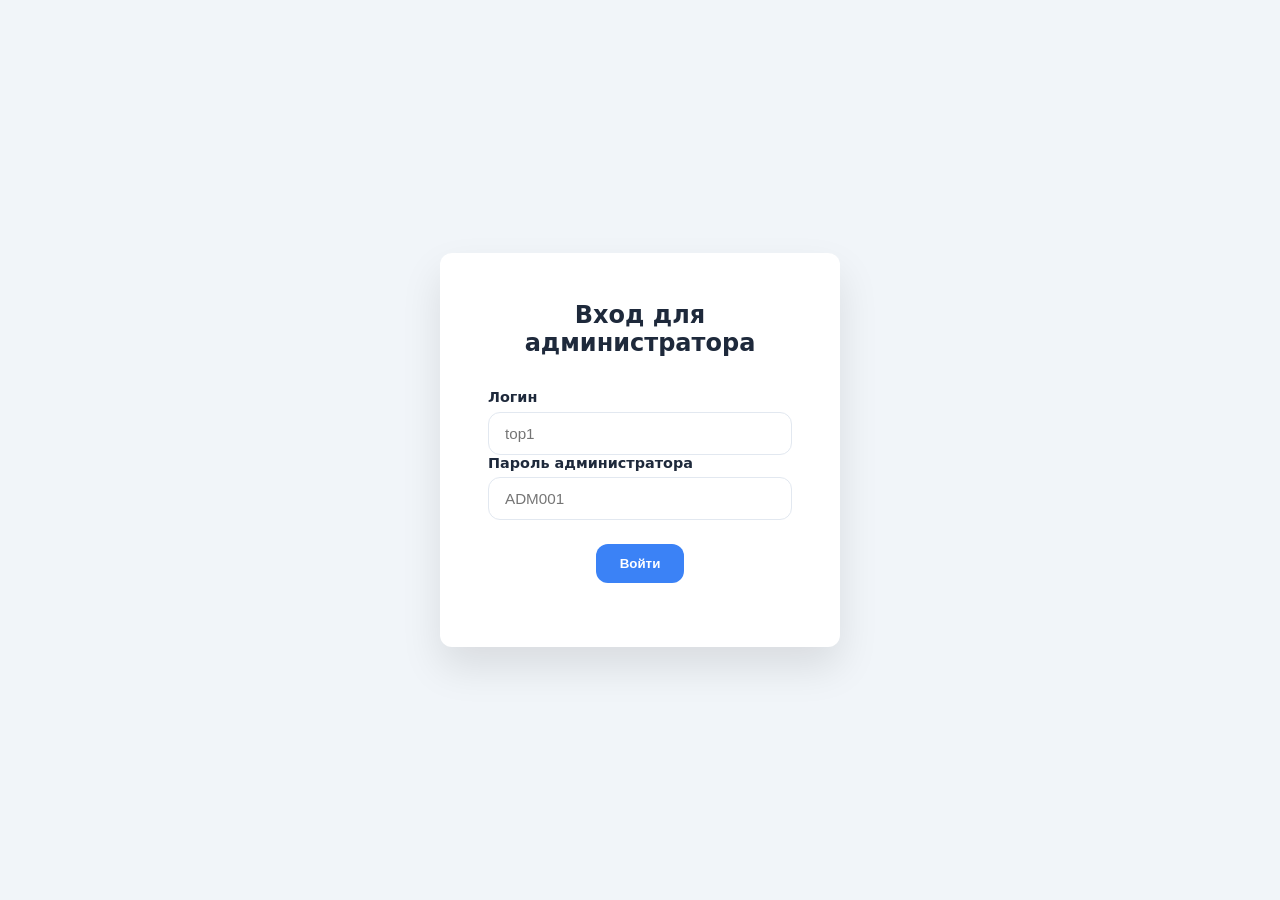
<file: frontend/admin.html>
<!DOCTYPE html>
<html lang="ru">
<head>
    <meta charset="UTF-8">
    <meta name="viewport" content="width=device-width, initial-scale=1.0">
    <title>Панель управления музеем</title>
    <script src="libs/html2canvas.min.js"></script>
    <script src="libs/jspdf.umd.min.js"></script>
    <script src="libs/chart.umd.min.js"></script>
    <style>
        :root {
            --bg: #f1f5f9;
            --sidebar-bg: #1e293b;
            --sidebar-text: #cbd5e1;
            --card-bg: #ffffff;
            --primary: #3b82f6;
            --primary-hover: #2563eb;
            --text: #1e293b;
            --text-light: #64748b;
            --border: #e2e8f0;
            --radius: 12px;
            --shadow: 0 4px 12px rgba(0,0,0,0.05);
            --transition: 0.2s ease;
        }

        * { margin: 0; padding: 0; box-sizing: border-box; }

        body {
            font-family: 'Inter', system-ui, -apple-system, sans-serif;
            background: var(--bg);
            color: var(--text);
            display: flex;
            min-height: 100vh;
            overflow-x: hidden;
        }

        /* Боковая панель */
        .sidebar {
            width: 260px;
            background: var(--sidebar-bg);
            color: white;
            padding: 2rem 1.5rem;
            display: flex;
            flex-direction: column;
            gap: 2.5rem;
            box-shadow: 4px 0 12px rgba(0,0,0,0.1);
            position: fixed;
            top: 0;
            left: 0;
            height: 100vh;
            overflow-y: auto;
            z-index: 1000;
            transition: left 0.3s ease;
        }

        .sidebar .logo {
            font-size: 1.6rem;
            font-weight: 700;
            letter-spacing: -0.5px;
            color: white;
            display: flex;
            align-items: center;
            gap: 0.5rem;
        }

        .sidebar nav { display: flex; flex-direction: column; gap: 0.5rem; }

        .sidebar nav a {
            color: var(--sidebar-text);
            text-decoration: none;
            padding: 0.75rem 1rem;
            border-radius: var(--radius);
            transition: background var(--transition), color var(--transition);
            display: flex;
            align-items: center;
            gap: 0.75rem;
            font-weight: 500;
        }

        .sidebar nav a svg { width: 20px; height: 20px; }

        .sidebar nav a:hover, .sidebar nav a.active {
            background: rgba(255,255,255,0.15);
            color: white;
        }

        .sidebar .logout-btn {
            margin-top: auto;
            background: rgba(255,255,255,0.1);
            border: none;
            color: var(--sidebar-text);
            padding: 0.75rem 1rem;
            border-radius: var(--radius);
            cursor: pointer;
            text-align: left;
            font-size: 0.95rem;
            font-weight: 500;
            transition: background var(--transition);
        }

        .sidebar .logout-btn:hover { background: rgba(255,255,255,0.25); color: white; }

        /* Плавающая шапка */
        .main-header {
            position: fixed;
            top: 0;
            left: 260px;
            width: calc(100% - 260px);
            height: 60px;
            background: var(--sidebar-bg);
            color: white;
            display: flex;
            align-items: center;
            padding: 0 1.5rem;
            z-index: 900;
            box-shadow: 0 2px 8px rgba(0,0,0,0.2);
            transition: left 0.3s ease, width 0.3s ease;
        }

        .main-header h1 {
            font-size: 1.5rem;
            font-weight: 700;
            margin: 0;
            white-space: nowrap;
            overflow: hidden;
            text-overflow: ellipsis;
        }

        /* Кнопка бургера в шапке */
        .main-header .menu-toggle {
            display: none;
            margin-right: 1rem;
            background: none;
            border: none;
            cursor: pointer;
            z-index: 1101;
            position: relative;
        }

        .main-header .menu-toggle span {
            display: block;
            width: 25px;
            height: 3px;
            background: white;
            margin: 5px 0;
            transition: 0.3s;
        }

        /* Крестик при открытом меню */
        .main-header .menu-toggle.open span:nth-child(1) {
            transform: rotate(45deg) translate(5px, 5px);
        }
        .main-header .menu-toggle.open span:nth-child(2) {
            opacity: 0;
        }
        .main-header .menu-toggle.open span:nth-child(3) {
            transform: rotate(-45deg) translate(5px, -5px);
        }

        /* Основная область */
        .main {
            margin-left: 260px;
            flex: 1;
            display: flex;
            flex-direction: column;
            padding: 2rem;
            padding-top: calc(60px + 2rem); /* высота шапки + отступ */
            gap: 2rem;
            overflow-y: auto;
        }

        /* Карточки и формы (без изменений) */
        .cards-grid {
            display: grid;
            grid-template-columns: repeat(auto-fit, minmax(220px, 1fr));
            gap: 1.5rem;
        }
        .stat-card {
            background: var(--card-bg);
            padding: 1.5rem;
            border-radius: var(--radius);
            box-shadow: var(--shadow);
            display: flex;
            flex-direction: column;
            gap: 0.5rem;
        }
        .stat-card .label { font-size: 0.9rem; color: var(--text-light); text-transform: uppercase; letter-spacing: 0.5px; }
        .stat-card .value { font-size: 2rem; font-weight: 700; }
        .stat-card .sub { font-size: 0.85rem; color: var(--text-light); }

        .form-grid { display: grid; grid-template-columns: 1fr 1fr; gap: 1.5rem; }
        .form-group { display: flex; flex-direction: column; gap: 0.4rem; }
        .form-group label { font-weight: 600; font-size: 0.9rem; color: var(--text); }
        .form-group input, .form-group select, .form-group textarea {
            padding: 0.75rem 1rem;
            border: 1px solid var(--border);
            border-radius: var(--radius);
            font-size: 0.95rem;
            transition: border-color var(--transition), box-shadow var(--transition);
            background: white;
        }
        .form-group input:focus, .form-group select:focus, .form-group textarea:focus {
            outline: none;
            border-color: var(--primary);
            box-shadow: 0 0 0 3px rgba(59,130,246,0.15);
        }
        .btn {
            padding: 0.75rem 1.5rem;
            background: var(--primary);
            color: white;
            border: none;
            border-radius: var(--radius);
            font-weight: 600;
            cursor: pointer;
            transition: background var(--transition);
        }
        .btn:hover { background: var(--primary-hover); }
        .btn.secondary { background: #e2e8f0; color: #475569; }
        .btn.secondary:hover { background: #cbd5e1; }
        .btn.small { padding: 0.4rem 0.8rem; font-size: 0.85rem; }

        .list-item {
            display: flex;
            align-items: center;
            justify-content: space-between;
            padding: 0.75rem 0;
            border-bottom: 1px solid var(--border);
        }
        .image-preview { display: flex; flex-wrap: wrap; gap: 1rem; margin-top: 1rem; }
        .image-thumb {
            width: 120px; height: 80px;
            background-size: cover; background-position: center;
            border-radius: 6px; position: relative; box-shadow: var(--shadow);
        }
        .image-thumb .remove-btn {
            position: absolute; top: 4px; right: 4px;
            background: rgba(0,0,0,0.5); color: white; border: none; border-radius: 50%;
            width: 22px; height: 22px; cursor: pointer; font-size: 14px;
        }

        /* Экран входа */
        #login-screen {
            display: none;
            position: fixed; inset: 0;
            background: var(--bg);
            justify-content: center; align-items: center; flex-direction: column;
        }
        #login-screen.active { display: flex; }
        .login-card {
            background: white; padding: 3rem;
            border-radius: var(--radius); box-shadow: 0 20px 40px rgba(0,0,0,0.1);
            width: 100%; max-width: 400px; text-align: center;
        }
        .login-card h2 { margin-bottom: 2rem; }
        .login-card .btn { margin-top: 1.5rem; }
        .error-msg { color: #ef4444; margin-top: 1rem; font-size: 0.9rem; }

        /* Таблица билетов */
        .tickets-table {
            width: 100%; border-collapse: collapse; font-size: 0.9rem;
            background: white; border-radius: 8px; overflow: hidden;
            box-shadow: 0 2px 8px rgba(0,0,0,0.05);
        }
        .tickets-table th, .tickets-table td {
            padding: 0.8rem 1rem; text-align: center;
            border-bottom: 1px solid #f1f5f9; white-space: nowrap;
        }
        .tickets-table th {
            background: #1e293b; color: white; font-weight: 600;
            font-size: 0.85rem; letter-spacing: 0.5px; text-transform: uppercase;
        }
        .tickets-table tr:hover td { background: #f8fafc; }
        .tickets-table tr:nth-child(even) td { background: #f9fafb; }
        .tickets-table td:first-child, .tickets-table th:first-child { text-align: left; padding-left: 1.5rem; }
        .tickets-table td:last-child, .tickets-table th:last-child { text-align: right; padding-right: 1.5rem; }

        .tickets-table .action-btn {
            padding: 0.4rem 0.8rem; font-size: 0.85rem;
            border-radius: 6px; border: none; cursor: pointer; font-weight: 500;
            transition: all 0.2s;
        }
        .tickets-table .edit-btn { background: #e2e8f0; color: #1e293b; }
        .tickets-table .delete-btn { background: #fee2e2; color: #ef4444; margin-left: 4px; }
        .tickets-table .edit-btn:hover { background: #cbd5e1; }
        .tickets-table .delete-btn:hover { background: #fecaca; }

        #tickets-search-result {
            overflow-x: auto; border-radius: 8px; border: 1px solid #e2e8f0;
        }

        /* Затемнение фона */
        .sidebar-overlay {
            display: none;
            position: fixed; inset: 0;
            background: rgba(0,0,0,0.5);
            z-index: 999;
        }
        .sidebar-overlay.active { display: block; }

        /* =================== АДАПТИВНОСТЬ =================== */
        @media (max-width: 768px) {
            .sidebar {
                left: -260px; /* спрятан */
            }
            .sidebar.open {
                left: 0;
            }

            .main-header {
                left: 0;
                width: 100%;
                padding: 0 1rem;
            }

            .main-header h1 {
                font-size: 1rem; /* уменьшенный текст */
            }

            .main-header .menu-toggle {
                display: block; /* показываем бургер */
            }

            .main {
                margin-left: 0;
                padding: 1rem;
                padding-top: calc(60px + 1rem);
            }

            .form-grid {
                grid-template-columns: 1fr;
            }

            #tickets-search-result {
                max-width: 100%;
                overflow-x: auto;
            }
        }

        /* Дополнительные стили для слотов, обложек */
        .time-slots-container {
            display: flex;
            flex-wrap: wrap;
            gap: 0.5rem;
        }
        .time-slot-btn {
            padding: 0.5rem 1rem;
            border: 1px solid #e2e8f0;
            border-radius: 6px;
            background: white;
            cursor: pointer;
            font-size: 0.9rem;
            transition: all 0.2s;
        }
        .time-slot-btn:hover { background: #f1f5f9; }
        .time-slot-btn.selected { background: #3b82f6; color: white; border-color: #3b82f6; }
        .time-slot-btn.closed { opacity: 0.5; background: #fee2e2; cursor: not-allowed; }

        .cover-btn, .cover-badge {
            position: absolute;
            top: 4px;
            left: 4px;
            background: rgba(0,0,0,0.6);
            color: gold;
            border: none;
            border-radius: 50%;
            width: 24px;
            height: 24px;
            cursor: pointer;
            font-size: 14px;
            display: flex;
            align-items: center;
            justify-content: center;
            transition: background 0.2s;
            z-index: 2;
        }
        .cover-btn:hover { background: rgba(0,0,0,0.8); }
        .cover-badge { background: rgba(0,0,0,0.4); cursor: default; }
    </style>
</head>
<body>

<!-- Экран входа -->
<div id="login-screen" class="active">
    <div class="login-card">
        <h2>Вход для администратора</h2>
        <div class="form-group" style="text-align: left;">
            <label>Логин</label>
            <input type="text" id="login-fullname" placeholder="top1">
        </div>
        <div class="form-group" style="text-align: left;">
            <label>Пароль администратора</label>
            <input type="text" id="login-code" placeholder="ADM001">
        </div>
        <button class="btn" onclick="loginAdmin()">Войти</button>
        <div id="login-error" class="error-msg"></div>
    </div>
</div>

<!-- Главный интерфейс -->
<div id="admin-panel" style="display: none; flex: 1;">
    <!-- Боковая панель -->
    <aside class="sidebar">
        <div class="logo" style="display: flex; align-items: center; gap: 0.5rem;">
            <svg xmlns="http://www.w3.org/2000/svg" width="28" height="28" viewBox="0 0 24 24" fill="none" stroke="currentColor" stroke-width="2" stroke-linecap="round" stroke-linejoin="round">
                <path d="M6 22V4a2 2 0 0 1 2-2h8a2 2 0 0 1 2 2v18Z"></path>
                <path d="M6 12H4a2 2 0 0 0-2 2v6a2 2 0 0 0 2 2h2"></path>
                <path d="M18 9h2a2 2 0 0 1 2 2v9a2 2 0 0 1-2 2h-2"></path>
                <path d="M10 6h4"></path>
                <path d="M10 10h4"></path>
                <path d="M10 14h4"></path>
                <path d="M10 18h4"></path>
            </svg>
            <span>Музеи <span style="font-size:0.7rem; opacity:0.8;">(Администратор)</span></span>
        </div>
        <nav>
            <a href="#" class="active" data-tab="general">🏛️ Основное</a>
            <a href="#" data-tab="closed-dates">📅 даты и слоты</a>
            <a href="#" data-tab="images">🖼️ Изображения</a>
            <a href="#" data-tab="stats">📊 Статистика</a>
            <a href="#" data-tab="ticket-categories">🎫 Типы билетов</a>
            <a href="#" data-tab="tickets">🎟️ Купленные билеты</a>
        </nav>
        <button class="logout-btn" onclick="logoutAdmin()">Выйти</button>
    </aside>

    <!-- Плавающая шапка -->
    <header class="main-header">
        <button class="menu-toggle" onclick="toggleSidebar()" aria-label="Меню">
            <span></span><span></span><span></span>
        </button>
        <h1 id="museum-title">Загрузка...</h1>
    </header>

    <!-- Затемнение для мобильного меню -->
    <div class="sidebar-overlay" id="sidebar-overlay" onclick="toggleSidebar()"></div>

    <!-- Основной контент -->
    <div class="main">
        <!-- Контент вкладок -->
        <div id="tab-general" class="tab-content active">
            <div class="card" style="background: white; padding: 2rem; border-radius: var(--radius); box-shadow: var(--shadow);">
                <h3 style="margin-bottom: 1.5rem;">Основная информация</h3>
                <div class="form-grid">
                    <div class="form-group">
                        <label>Название</label>
                        <input type="text" id="m-name">
                    </div>
                    <div class="form-group">
                        <label>Категория</label>
                        <select id="m-category">
                            <option value="Искусство">Искусство</option>
                            <option value="История">История</option>
                            <option value="Наука">Наука</option>
                            <option value="Культура">Культура</option>
                            <option value="Природа">Природа</option>
                        </select>
                    </div>
                    <div class="form-group">
                        <label>Цена билета (₽)</label>
                        <input type="number" id="m-price" min="0">
                    </div>
                    <div class="form-group">
                        <label>Адрес</label>
                        <input type="text" id="m-address">
                    </div>
                    <div class="form-group">
                        <label>Режим работы</label>
                        <input type="text" id="m-hours">
                    </div>
                    <div class="form-group">
                        <label>Активен</label>
                        <select id="m-active">
                            <option value="1">Да</option>
                            <option value="0">Нет</option>
                        </select>
                    </div>
                </div>
                <div class="form-group" style="margin-top: 1rem;">
                    <label>Краткое описание</label>
                    <input type="text" id="m-short-desc">
                </div>
                <div class="form-group">
                    <label>Полное описание</label>
                    <textarea id="m-desc" rows="5"></textarea>
                </div>
                <button class="btn" onclick="saveGeneral()" style="margin-top: 1rem;">Сохранить изменения</button>
            </div>
        </div>

        <div id="tab-closed-dates" class="tab-content" style="display: none;">
            <div class="card" style="background: white; padding: 2rem;">
                <h3>Закрытые даты</h3>
                <div style="display: flex; gap: 1rem; margin: 1rem 0;">
                    <input type="date" id="closed-date-input" style="padding: 0.5rem; border-radius: var(--radius); border: 1px solid var(--border);">
                    <input type="text" id="closed-reason" placeholder="Причина" style="flex:1; padding: 0.5rem;">
                    <button class="btn small" onclick="addClosedDate()">Добавить</button>
                </div>
                <div id="closed-dates-list"></div>
            </div>
            <div style="margin-top: 2rem;">
                <h3>Управление слотами</h3>
                <div style="display: flex; gap: 1rem; margin: 1rem 0;">
                    <input type="date" id="slot-date-input">
                    <button class="btn small" onclick="loadAdminSlots()">Показать слоты</button>
                </div>
                <div id="admin-slots-list"></div>
            </div>
        </div>

        <div id="tab-images" class="tab-content" style="display: none;">
            <div class="card" style="background: white; padding: 2rem;">
                <h3>Изображения</h3>
                <div style="display: flex; gap: 1rem; margin: 1rem 0;">
                    <input type="text" id="new-image-url" placeholder="URL изображения" style="flex:1; padding: 0.5rem;">
                    <button class="btn small" onclick="addImage()">Добавить</button>
                </div>
                <div class="image-preview" id="image-list-container"></div>
            </div>
        </div>

        <div id="tab-stats" class="tab-content" style="display: none;">
            <div class="card" style="background: white; padding: 2rem; border-radius: var(--radius); box-shadow: var(--shadow); margin-bottom: 1.5rem;">
                <h3 style="margin-bottom: 1rem;">Период отображения</h3>
                <div style="display: flex; gap: 0.5rem; flex-wrap: wrap; margin-bottom: 1rem;">
                    <button class="btn small secondary period-btn" data-period="today">Сегодня</button>
                    <button class="btn small secondary period-btn" data-period="week">Текущая неделя</button>
                    <button class="btn small secondary period-btn" data-period="last_week">Прошлая неделя</button>
                    <button class="btn small secondary period-btn" data-period="month">Текущий месяц</button>
                    <button class="btn small secondary period-btn" data-period="last_month">Прошлый месяц</button>
                    <button class="btn small secondary period-btn" data-period="year">Текущий год</button>
                </div>
                <div style="display: flex; gap: 1rem; align-items: center; flex-wrap: wrap;">
                    <label>С: <input type="date" id="start-date-input" style="padding: 0.5rem; border-radius: var(--radius); border: 1px solid var(--border);"></label>
                    <label>По: <input type="date" id="end-date-input" style="padding: 0.5rem; border-radius: var(--radius); border: 1px solid var(--border);"></label>
                    <button class="btn small" onclick="applyCustomPeriod()">Применить</button>
                </div>
            </div>

            <div class="cards-grid" id="stats-summary"></div>

            <div class="card" style="background: white; padding: 2rem; margin-top: 1.5rem;">
                <h3>Доход по месяцам</h3>
                <canvas id="incomeChart" height="80"></canvas>
            </div>

            <div style="text-align: center; margin-top: 1.5rem;">
                <button class="btn" onclick="downloadReport()">📄 Скачать отчёт</button>
            </div>
        </div>

        <div id="tab-ticket-categories" class="tab-content" style="display: none;">
            <div class="card" style="background: white; padding: 2rem;">
                <h3>Типы билетов и скидки</h3>
                <div style="display: flex; gap: 1rem; margin: 1rem 0; flex-wrap: wrap;">
                    <input type="text" id="new-category-name" placeholder="Название (например, Детский)" style="padding: 0.5rem;">
                    <input type="text" id="new-category-discount" placeholder="Скидка (%)" style="padding: 0.5rem; width: 120px;">
                    <button class="btn small" onclick="addTicketCategory()">Добавить</button>
                </div>
                <table style="width: 100%; border-collapse: collapse;" id="ticket-categories-table">
                    <thead>
                        <tr style="border-bottom: 1px solid #e2e8f0;">
                            <th style="padding: 0.75rem; text-align: left;">Название</th>
                            <th style="padding: 0.75rem; text-align: left;">Множитель</th>
                            <th style="padding: 0.75rem; text-align: left;">Действия</th>
                        </tr>
                    </thead>
                    <tbody></tbody>
                </table>
            </div>
        </div>

        <div id="tab-tickets" class="tab-content" style="display: none;">
            <div class="card" style="background: white; padding: 2rem;">
                <h3>Поиск билетов</h3>
                <div style="display: flex; gap: 1rem; margin: 1rem 0; position: relative;">
                    <input type="text" id="ticket-search" placeholder="Поиск по имени, фамилии, телефону или номеру билета" 
                           style="flex:1; padding: 0.5rem; padding-right: 2.5rem;" autocomplete="off">
                    <span id="clear-search" style="position: absolute; right: 10px; top: 50%; transform: translateY(-50%); cursor: pointer; display: none; color: #999; font-size: 1.2rem;" onclick="clearSearch()">✕</span>
                </div>
                <div id="tickets-search-result" style="margin-top: 1rem; overflow-x: auto;"></div>
            </div>
        </div>
    </div>
</div>


<script>
// ================== ГЛОБАЛЬНЫЕ ПЕРЕМЕННЫЕ ==================
const API = 'http://localhost:8002';
let currentMuseumId = null;
let currentMuseum = null;
let incomeChart = null;
let currentPeriod = 'today';
let currentGroupBy = 'day';
let currentStartDate = '';
let currentEndDate = '';

// ================== ИНИЦИАЛИЗАЦИЯ ==================
document.addEventListener('DOMContentLoaded', () => {
    const savedId = sessionStorage.getItem('adminMuseumId');
    if (savedId) {
        currentMuseumId = savedId;
        loadAdminMuseum();
    } else {
        document.getElementById('login-screen').classList.add('active');
    }

    document.querySelectorAll('.sidebar nav a').forEach(link => {
        link.addEventListener('click', function(e) {
            e.preventDefault();
            const tab = this.dataset.tab;
            switchTab(tab);
        });
    });

    document.querySelectorAll('.period-btn').forEach(btn => {
        btn.addEventListener('click', function() {
            setPeriod(this.dataset.period);
        });
    });

    const searchInput = document.getElementById('ticket-search');
    const clearBtn = document.getElementById('clear-search');
    if (searchInput) {
        searchInput.addEventListener('input', function() {
            clearTimeout(searchTimeout);
            const value = this.value.trim();
            if (clearBtn) clearBtn.style.display = value ? 'block' : 'none';
            searchTimeout = setTimeout(() => searchTickets(), 300);
        });
    }
    if (clearBtn) {
        clearBtn.addEventListener('click', clearSearch);
    }
});

// ================== АВТОРИЗАЦИЯ ==================
function showLogin() {
    document.getElementById('login-screen').classList.add('active');
    document.getElementById('admin-panel').style.display = 'none';
}
function showPanel() {
    document.getElementById('login-screen').classList.remove('active');
    document.getElementById('admin-panel').style.display = 'flex';
}
async function loginAdmin() {
    const fullname = document.getElementById('login-fullname').value.trim();
    const code = document.getElementById('login-code').value.trim();
    const errorDiv = document.getElementById('login-error');
    if (!fullname || !code) { errorDiv.textContent = 'Заполните все поля'; return; }
    try {
        const response = await fetch(`${API}/api/admin/login`, {
            method: 'POST',
            headers: { 'Content-Type': 'application/json' },
            body: JSON.stringify({ full_name: fullname, admin_code: code })
        });
        if (!response.ok) {
            const data = await response.json();
            throw new Error(data.detail || 'Неверные данные');
        }
        const result = await response.json();
        currentMuseumId = result.museum_id;
        sessionStorage.setItem('adminMuseumId', currentMuseumId);
        errorDiv.textContent = '';
        loadAdminMuseum();
    } catch (err) {
        errorDiv.textContent = err.message;
    }
}

// ================== ЗАГРУЗКА МУЗЕЯ ==================
async function loadAdminMuseum() {
    if (!currentMuseumId) {
        showLogin();
        return;
    }
    try {
        const response = await fetch(`${API}/api/admin/museum?museum_id=${currentMuseumId}`);
        if (response.status === 404 || response.status === 401) {
            sessionStorage.removeItem('adminMuseumId');
            currentMuseumId = null;
            showLogin();
            return;
        }
        if (!response.ok) throw new Error('Ошибка загрузки данных музея');
        currentMuseum = await response.json();
        populateForm(currentMuseum);
        showPanel();
        setPeriod('today');
        switchTab('general');
    } catch (err) {
        alert('Ошибка: ' + err.message);
        showLogin();
    }
}

function populateForm(museum) {
    document.getElementById('museum-title').textContent = museum.name + ' (Администратор)';
    document.getElementById('m-name').value = museum.name || '';
    document.getElementById('m-category').value = museum.category || 'Искусство';
    document.getElementById('m-price').value = museum.ticket_price;
    document.getElementById('m-address').value = museum.address || '';
    document.getElementById('m-hours').value = museum.working_hours || '';
    document.getElementById('m-active').value = museum.is_active ? '1' : '0';
    document.getElementById('m-short-desc').value = museum.short_description || '';
    document.getElementById('m-desc').value = museum.description || '';
}

// ================== СОХРАНЕНИЕ ОСНОВНОЙ ИНФОРМАЦИИ ==================
async function saveGeneral() {
    const data = {
        name: document.getElementById('m-name').value.trim(),
        category: document.getElementById('m-category').value,
        ticket_price: parseFloat(document.getElementById('m-price').value),
        address: document.getElementById('m-address').value.trim(),
        working_hours: document.getElementById('m-hours').value.trim(),
        is_active: document.getElementById('m-active').value === '1',
        short_description: document.getElementById('m-short-desc').value.trim(),
        description: document.getElementById('m-desc').value.trim()
    };
    try {
        const resp = await fetch(`${API}/api/admin/museum?museum_id=${currentMuseumId}`, {
            method: 'PUT',
            headers: { 'Content-Type': 'application/json' },
            body: JSON.stringify(data)
        });
        if (resp.ok) {
            alert('✅ Изменения сохранены');
            loadAdminMuseum();
        } else {
            const err = await resp.json();
            alert('Ошибка: ' + (err.detail || 'Не удалось сохранить'));
        }
    } catch (e) { alert('Ошибка сети'); }
}

// ================== ЗАКРЫТЫЕ ДАТЫ ==================
async function loadClosedDates() {
    try {
        const resp = await fetch(`${API}/api/admin/closed-dates?museum_id=${currentMuseumId}`);
        if (!resp.ok) throw new Error('Ошибка загрузки');
        const dates = await resp.json();
        renderClosedDates(dates);
    } catch (e) {
        document.getElementById('closed-dates-list').innerHTML = '<p style="color:red">Ошибка загрузки</p>';
    }
}
function renderClosedDates(dates) {
    const container = document.getElementById('closed-dates-list');
    if (!dates || dates.length === 0) {
        container.innerHTML = '<p>Нет закрытых дат</p>';
        return;
    }
    container.innerHTML = dates.map(d => `
        <div class="list-item">
            <span><strong>${d.closed_date}</strong> ${d.reason ? `(${d.reason})` : ''}</span>
            <button class="btn small secondary" onclick="deleteClosedDate(${d.id})">Удалить</button>
        </div>
    `).join('');
}
async function addClosedDate() {
    const dateInput = document.getElementById('closed-date-input').value;
    const reason = document.getElementById('closed-reason').value.trim();
    if (!dateInput) { alert('Выберите дату'); return; }
    try {
        const resp = await fetch(`${API}/api/admin/closed-dates?museum_id=${currentMuseumId}`, {
            method: 'POST',
            headers: { 'Content-Type': 'application/json' },
            body: JSON.stringify({ closed_date: dateInput, reason: reason || null })
        });
        if (resp.ok) {
            loadClosedDates();
            document.getElementById('closed-date-input').value = '';
            document.getElementById('closed-reason').value = '';
        } else {
            const err = await resp.json();
            alert('Ошибка: ' + (err.detail || 'Не удалось добавить'));
        }
    } catch (e) { alert('Ошибка сети'); }
}
async function deleteClosedDate(id) {
    if (!confirm('Удалить эту закрытую дату?')) return;
    try {
        const resp = await fetch(`${API}/api/admin/closed-dates/${id}?museum_id=${currentMuseumId}`, { method: 'DELETE' });
        if (resp.ok) loadClosedDates();
        else {
            const err = await resp.json();
            alert('Ошибка: ' + (err.detail || 'Не удалось удалить'));
        }
    } catch (e) { alert('Ошибка сети'); }
}

// ================== ИЗОБРАЖЕНИЯ ==================
function loadImages() {
    if (!currentMuseum) return;
    const container = document.getElementById('image-list-container');
    const images = currentMuseum.images || [];
    if (images.length === 0) {
        container.innerHTML = '<p>Нет изображений</p>';
        return;
    }
    container.innerHTML = images.map((url, idx) => {
        const isCover = idx === 0;
        const coverBtn = isCover
            ? '<span class="cover-badge" title="Обложка">⭐</span>'
            : `<button class="cover-btn" onclick="setCoverImage(${idx})" title="Сделать обложкой">⭐</button>`;
        return `
            <div class="image-thumb" style="background-image: url('${url}')">
                ${coverBtn}
                <button class="remove-btn" onclick="removeImage(${idx})">×</button>
            </div>
        `;
    }).join('');
}
function addImage() {
    const urlInput = document.getElementById('new-image-url');
    const url = urlInput.value.trim();
    if (!url) { alert('Введите URL изображения'); return; }
    if (!currentMuseum) return;
    const images = [...(currentMuseum.images || []), url];
    updateImagesArray(images);
    urlInput.value = '';
}
function removeImage(index) {
    if (!currentMuseum) return;
    const images = currentMuseum.images.filter((_, i) => i !== index);
    updateImagesArray(images);
}
function setCoverImage(index) {
    if (!currentMuseum) return;
    const images = [...currentMuseum.images];
    if (index <= 0 || index >= images.length) return;
    const [moved] = images.splice(index, 1);
    images.unshift(moved);
    updateImagesArray(images);
}
async function updateImagesArray(images) {
    try {
        const resp = await fetch(`${API}/api/admin/museum?museum_id=${currentMuseumId}`, {
            method: 'PUT',
            headers: { 'Content-Type': 'application/json' },
            body: JSON.stringify({ images })
        });
        if (resp.ok) {
            currentMuseum.images = images;
            loadImages();
        } else {
            const err = await resp.json();
            alert('Ошибка: ' + (err.detail || 'Не удалось обновить изображения'));
        }
    } catch (e) { alert('Ошибка сети'); }
}

// ================== СТАТИСТИКА ==================
function setPeriod(period) {
    currentPeriod = period;
    const now = new Date();
    let startDate, endDate;
    switch(period) {
        case 'today':
            startDate = endDate = now.toISOString().split('T')[0];
            currentGroupBy = 'day';
            break;
        case 'week':
            const dayOfWeek = now.getDay() || 7;
            const monday = new Date(now);
            monday.setDate(now.getDate() - dayOfWeek + 1);
            const sunday = new Date(monday);
            sunday.setDate(monday.getDate() + 6);
            startDate = monday.toISOString().split('T')[0];
            endDate = sunday.toISOString().split('T')[0];
            currentGroupBy = 'day';
            break;
        case 'last_week':
            const lastMonday = new Date(now);
            lastMonday.setDate(now.getDate() - now.getDay() - 6);
            const lastSunday = new Date(lastMonday);
            lastSunday.setDate(lastMonday.getDate() + 6);
            startDate = lastMonday.toISOString().split('T')[0];
            endDate = lastSunday.toISOString().split('T')[0];
            currentGroupBy = 'day';
            break;
        case 'month':
            startDate = new Date(now.getFullYear(), now.getMonth(), 1).toISOString().split('T')[0];
            endDate = new Date(now.getFullYear(), now.getMonth() + 1, 0).toISOString().split('T')[0];
            currentGroupBy = 'day';
            break;
        case 'last_month':
            const lastMonthFirst = new Date(now.getFullYear(), now.getMonth() - 1, 1);
            startDate = lastMonthFirst.toISOString().split('T')[0];
            const lastMonthLast = new Date(now.getFullYear(), now.getMonth(), 0);
            endDate = lastMonthLast.toISOString().split('T')[0];
            currentGroupBy = 'day';
            break;
        case 'year':
            startDate = new Date(now.getFullYear(), 0, 1).toISOString().split('T')[0];
            endDate = new Date(now.getFullYear(), 11, 31).toISOString().split('T')[0];
            currentGroupBy = 'month';
            break;
    }
    currentStartDate = startDate;
    currentEndDate = endDate;
    document.getElementById('start-date-input').value = startDate;
    document.getElementById('end-date-input').value = endDate;
    loadStats(startDate, endDate, currentGroupBy);
}

function applyCustomPeriod() {
    currentPeriod = 'custom';
    const startDate = document.getElementById('start-date-input').value;
    const endDate = document.getElementById('end-date-input').value;
    if (!startDate || !endDate) { alert('Выберите обе даты'); return; }
    currentStartDate = startDate;
    currentEndDate = endDate;
    const diff = (new Date(endDate) - new Date(startDate)) / (1000*60*60*24);
    currentGroupBy = diff > 60 ? 'month' : 'day';
    loadStats(startDate, endDate, currentGroupBy);
}

async function loadStats(startDate, endDate, groupBy) {
    const summaryContainer = document.getElementById('stats-summary');
    try {
        let url = `${API}/api/admin/stats?museum_id=${currentMuseumId}&group_by=${groupBy}`;
        if (startDate) url += `&start_date=${startDate}`;
        if (endDate) url += `&end_date=${endDate}`;
        const resp = await fetch(url);
        if (!resp.ok) throw new Error('Ошибка загрузки');
        const stats = await resp.json();

        summaryContainer.innerHTML = `
            <div class="stat-card">
                <div class="label">Продажи</div>
                <div class="value">${stats.total_sales}</div>
                <div class="sub">всего заказов</div>
            </div>
            <div class="stat-card">
                <div class="label">Билеты</div>
                <div class="value">${stats.total_tickets}</div>
                <div class="sub">продано штук</div>
            </div>
            <div class="stat-card">
                <div class="label">Доход</div>
                <div class="value">${parseFloat(stats.total_income).toLocaleString('ru-RU')} ₽</div>
                <div class="sub">общая выручка</div>
            </div>
        `;

        const periods = stats.periods || [];
        if (periods.length > 0) {
            const labels = periods.map(p => p.period);
            const incomeData = periods.map(p => parseFloat(p.income));
            drawIncomeChart(labels, incomeData);
        } else {
            const canvas = document.getElementById('incomeChart');
            if (canvas) {
                const ctx = canvas.getContext('2d');
                ctx.clearRect(0, 0, canvas.width, canvas.height);
                ctx.font = '16px sans-serif';
                ctx.fillStyle = '#999';
                ctx.textAlign = 'center';
                ctx.fillText('Нет данных для графика', canvas.width/2, canvas.height/2);
            }
        }
    } catch (e) {
        summaryContainer.innerHTML = '<p style="color:red">Не удалось загрузить статистику</p>';
    }
}

function drawIncomeChart(labels, data) {
    const ctx = document.getElementById('incomeChart').getContext('2d');
    if (incomeChart) incomeChart.destroy();
    incomeChart = new Chart(ctx, {
        type: 'bar',
        data: {
            labels: labels,
            datasets: [{
                label: 'Доход (₽)',
                data: data,
                backgroundColor: data.map(val => val > 500 ? '#3b82f6' : '#93c5fd'),
                borderRadius: 4,
            }]
        },
        options: {
            responsive: true,
            plugins: { legend: { display: false } },
            scales: {
                y: {
                    beginAtZero: true,
                    ticks: { callback: value => value.toLocaleString('ru-RU') + ' ₽' }
                },
                x: {
                    ticks: { maxRotation: 45, autoSkip: true }
                }
            }
        }
    });
}

async function downloadReport() {
    if (!currentMuseum) return;
    let periodTitle = '';
    if (currentPeriod === 'today') periodTitle = 'за сегодня';
    else if (currentPeriod === 'week') periodTitle = 'за текущую неделю';
    else if (currentPeriod === 'last_week') periodTitle = 'за прошлую неделю';
    else if (currentPeriod === 'month') periodTitle = 'за текущий месяц';
    else if (currentPeriod === 'last_month') periodTitle = 'за прошлый месяц';
    else if (currentPeriod === 'year') periodTitle = 'за текущий год';
    else if (currentPeriod === 'custom') periodTitle = `с ${currentStartDate} по ${currentEndDate}`;
    else periodTitle = 'за всё время';

    const reportElement = document.createElement('div');
    reportElement.style.cssText = 'background:white; padding:20px; width:750px; font-family:sans-serif; position:absolute; left:-9999px;';
    reportElement.innerHTML = `
        <h2 style="text-align:center;">Отчёт о доходах ${periodTitle}</h2>
        <p style="text-align:center;">${currentMuseum.name} — ${new Date().toLocaleDateString('ru-RU')}</p>
        <div id="report-content"></div>
    `;

    const cardsClone = document.querySelector('#stats-summary').cloneNode(true);
    const contentDiv = reportElement.querySelector('#report-content');
    contentDiv.appendChild(cardsClone);

    const chartCanvas = document.getElementById('incomeChart');
    if (chartCanvas && incomeChart) {
        const maxWidth = 700;
        let w = chartCanvas.width;
        let h = chartCanvas.height;
        if (w > maxWidth) {
            h = h * (maxWidth / w);
            w = maxWidth;
        }
        const newCanvas = document.createElement('canvas');
        newCanvas.width = w;
        newCanvas.height = h;
        const ctx = newCanvas.getContext('2d');
        ctx.drawImage(chartCanvas, 0, 0, w, h);
        const wrapper = document.createElement('div');
        wrapper.style.marginTop = '20px';
        wrapper.style.textAlign = 'center';
        wrapper.appendChild(newCanvas);
        contentDiv.appendChild(wrapper);
    }

    document.body.appendChild(reportElement);
    try {
        const canvas = await html2canvas(reportElement, {
            scale: 2,
            useCORS: true,
            allowTaint: false,
            backgroundColor: '#ffffff',
            width: 750
        });
        document.body.removeChild(reportElement);
        const imgData = canvas.toDataURL('image/png');
        const { jsPDF } = window.jspdf;
        const pdf = new jsPDF('p', 'mm', 'a4');
        const pageWidth = pdf.internal.pageSize.getWidth();
        const imgHeight = (canvas.height * pageWidth) / canvas.width;
        pdf.addImage(imgData, 'PNG', 0, 0, pageWidth, imgHeight);
        pdf.save(`Отчёт_${currentMuseum.name}_${periodTitle.replace(/\s/g,'_')}.pdf`);
    } catch (error) {
        document.body.removeChild(reportElement);
        alert('Ошибка при создании отчёта: ' + error.message);
    }
}

// ================== ПЕРЕКЛЮЧЕНИЕ ВКЛАДОК ==================
function switchTab(tabName) {
    const sidebar = document.querySelector('.sidebar');
    const overlay = document.getElementById('sidebar-overlay');
    if (sidebar.classList.contains('open')) {
        sidebar.classList.remove('open');
        overlay.classList.remove('active');
        document.querySelector('.menu-toggle').classList.remove('open');
    }

    document.querySelectorAll('.sidebar nav a').forEach(link => link.classList.remove('active'));
    document.querySelectorAll('.sidebar nav a').forEach(link => {
        if (link.dataset.tab === tabName) link.classList.add('active');
    });
    document.querySelectorAll('.tab-content').forEach(tc => tc.style.display = 'none');
    const target = document.getElementById(`tab-${tabName}`);
    if (target) target.style.display = 'block';

    if (tabName === 'closed-dates') loadClosedDates();
    if (tabName === 'images') loadImages();
    if (tabName === 'stats') setPeriod('today');
    if (tabName === 'ticket-categories') loadTicketCategories();
    if (tabName === 'tickets') {
        document.getElementById('ticket-search').value = '';
        searchTickets();
    }
}

// ================== ВЫХОД ==================
function logoutAdmin() {
    currentMuseumId = null;
    currentMuseum = null;
    sessionStorage.removeItem('adminMuseumId');
    if (incomeChart) { incomeChart.destroy(); incomeChart = null; }
    showLogin();
}

// ================== КАТЕГОРИИ БИЛЕТОВ ==================
async function loadTicketCategories() {
    try {
        const resp = await fetch(`${API}/api/admin/ticket-categories?museum_id=${currentMuseumId}`);
        if (!resp.ok) throw new Error('Ошибка загрузки');
        const categories = await resp.json();
        renderTicketCategories(categories);
    } catch (e) {
        document.getElementById('ticket-categories-table').querySelector('tbody').innerHTML =
            '<tr><td colspan="3" style="color:red;">Ошибка загрузки</td></tr>';
    }
}
function renderTicketCategories(categories) {
    const tbody = document.getElementById('ticket-categories-table').querySelector('tbody');
    if (!categories.length) { tbody.innerHTML = '<tr><td colspan="3">Нет категорий</td></tr>'; return; }
    tbody.innerHTML = categories.map(c => `
        <tr style="border-bottom: 1px solid #eee;">
            <td style="padding: 0.5rem;">${c.name}</td>
            <td style="padding: 0.5rem;">${Math.round((1 - c.discount_multiplier) * 100)}%</td>
            <td style="padding: 0.5rem;">
                <button class="btn small secondary" onclick="editTicketCategory(${c.id}, '${c.name}', ${c.discount_multiplier})">Изменить</button>
                <button class="btn small secondary" onclick="deleteTicketCategory(${c.id})">Удалить</button>
            </td>
        </tr>
    `).join('');
}
async function addTicketCategory() {
    const name = document.getElementById('new-category-name').value.trim();
    const discountStr = document.getElementById('new-category-discount').value;
    if (!name) { alert('Введите название категории'); return; }
    const multiplier = parseDiscount(discountStr);
    if (multiplier === null || multiplier < 0 || multiplier > 1) { alert('Скидка от 0 до 100%'); return; }
    try {
        const resp = await fetch(`${API}/api/admin/ticket-categories?museum_id=${currentMuseumId}`, {
            method: 'POST',
            headers: { 'Content-Type': 'application/json' },
            body: JSON.stringify({ name, discount_multiplier: multiplier })
        });
        if (resp.ok) {
            loadTicketCategories();
            document.getElementById('new-category-name').value = '';
            document.getElementById('new-category-discount').value = '';
        } else {
            const err = await resp.json();
            alert('Ошибка: ' + (err.detail || 'Не удалось добавить'));
        }
    } catch (e) { alert('Ошибка сети'); }
}
function editTicketCategory(id, name, multiplier) { openEditCategoryModal(id, name, multiplier); }
async function deleteTicketCategory(id) {
    if (!confirm('Удалить категорию?')) return;
    try {
        const resp = await fetch(`${API}/api/admin/ticket-categories/${id}?museum_id=${currentMuseumId}`, { method: 'DELETE' });
        if (resp.ok) loadTicketCategories();
        else { const err = await resp.json(); alert('Ошибка: ' + err.detail); }
    } catch (e) { alert('Ошибка сети'); }
}

// ================== РЕДАКТИРОВАНИЕ КАТЕГОРИИ ==================
let editingCategoryId = null;
function openEditCategoryModal(id, name, multiplier) {
    editingCategoryId = id;
    document.getElementById('edit-cat-name').value = name;
    document.getElementById('edit-cat-discount').value = Math.round((1 - multiplier) * 100);
    document.getElementById('edit-category-modal').style.display = 'flex';
}
function closeEditCategoryModal() {
    document.getElementById('edit-category-modal').style.display = 'none';
    editingCategoryId = null;
}
async function saveCategoryChanges() {
    const name = document.getElementById('edit-cat-name').value.trim();
    const discountStr = document.getElementById('edit-cat-discount').value;
    if (!name) { alert('Введите название'); return; }
    const multiplier = parseDiscount(discountStr);
    if (multiplier === null || multiplier < 0 || multiplier > 1) { alert('Некорректная скидка'); return; }
    try {
        const resp = await fetch(`${API}/api/admin/ticket-categories/${editingCategoryId}?museum_id=${currentMuseumId}`, {
            method: 'PUT',
            headers: { 'Content-Type': 'application/json' },
            body: JSON.stringify({ name, discount_multiplier: multiplier })
        });
        if (resp.ok) {
            closeEditCategoryModal();
            loadTicketCategories();
        } else {
            const err = await resp.json();
            alert('Ошибка: ' + err.detail);
        }
    } catch (e) { alert('Ошибка сети'); }
}

function parseDiscount(value) {
    let str = value.trim().replace('%', '').trim();
    const num = parseFloat(str);
    if (isNaN(num) || num < 0 || num > 100) return null;
    return 1 - num / 100;
}

// ================== УПРАВЛЕНИЕ СЛОТАМИ ==================
async function loadAdminSlots() {
    const date = document.getElementById('slot-date-input').value;
    if (!date) { alert('Выберите дату'); return; }
    if (!currentMuseum) return;
    try {
        const resp = await fetch(`${API}/api/time-slots/${currentMuseum.code}/${date}`);
        if (!resp.ok) throw new Error('Ошибка загрузки');
        const slots = await resp.json();
        renderAdminSlots(slots);
    } catch (e) {
        document.getElementById('admin-slots-list').innerHTML = '<p style="color:red">Ошибка загрузки слотов</p>';
    }
}
function renderAdminSlots(slots) {
    const container = document.getElementById('admin-slots-list');
    if (!slots.length) { container.innerHTML = '<p>Нет слотов на эту дату</p>'; return; }
    container.innerHTML = slots.map(s => {
        const isClosed = !!s.is_closed;
        const actionBtn = isClosed
            ? `<button class="btn small" onclick="openSlot(${s.id})">Открыть слот</button>`
            : `<button class="btn small secondary" onclick="closeSlot(${s.id})">Закрыть слот</button>`;
        const reasonText = s.close_reason ? ` (причина: ${s.close_reason})` : '';
        const status = isClosed ? ` (закрыт${reasonText})` : '';
        return `
            <div class="list-item">
                <span>${s.start_time.substring(0,5)} – ${s.end_time.substring(0,5)} (${s.available_tickets} билетов)${status}</span>
                ${actionBtn}
            </div>
        `;
    }).join('');
}
let pendingSlotId = null;
function closeSlot(slotId) {
    pendingSlotId = slotId;
    document.getElementById('slot-reason-text').value = '';
    document.getElementById('slot-reason-modal').style.display = 'flex';
}
function closeSlotReasonModal() {
    document.getElementById('slot-reason-modal').style.display = 'none';
    pendingSlotId = null;
}
async function confirmCloseSlot() {
    const reason = document.getElementById('slot-reason-text').value.trim();
    if (!reason) { alert('Введите причину блокировки'); return; }
    if (!pendingSlotId) return;
    try {
        const resp = await fetch(`${API}/api/admin/time-slots/${pendingSlotId}/close?museum_id=${currentMuseumId}`, {
            method: 'PUT',
            headers: { 'Content-Type': 'application/json' },
            body: JSON.stringify({ reason })
        });
        if (resp.ok) {
            document.getElementById('slot-reason-modal').style.display = 'none';
            pendingSlotId = null;
            loadAdminSlots();
        } else {
            const err = await resp.json();
            alert('Ошибка: ' + (err.detail || 'Не удалось закрыть слот'));
        }
    } catch (e) { alert('Ошибка сети'); }
}
async function openSlot(slotId) {
    if (!confirm('Открыть слот?')) return;
    try {
        const resp = await fetch(`${API}/api/admin/time-slots/${slotId}/open?museum_id=${currentMuseumId}`, { method: 'PUT' });
        if (resp.ok) loadAdminSlots();
        else { const err = await resp.json(); alert('Ошибка: ' + err.detail); }
    } catch (e) { alert('Ошибка сети'); }
}

// ================== ПОИСК И РЕДАКТИРОВАНИЕ БИЛЕТОВ ==================
let lastSearchTickets = [];
let searchTimeout = null;
async function searchTickets() {
    const search = document.getElementById('ticket-search').value.trim();
    try {
        const resp = await fetch(`${API}/api/admin/tickets?museum_id=${currentMuseumId}&search=${encodeURIComponent(search)}`);
        if (!resp.ok) throw new Error('Ошибка поиска');
        const tickets = await resp.json();
        renderTickets(tickets);
    } catch(e) {
        document.getElementById('tickets-search-result').innerHTML = '<p style="color:red">Ошибка загрузки</p>';
    }
}
function renderTickets(tickets) {
    lastSearchTickets = tickets;
    const container = document.getElementById('tickets-search-result');
    if (!tickets || tickets.length === 0) {
        container.innerHTML = '<p style="text-align:center; padding:2rem;">Билеты не найдены</p>';
        return;
    }
    let html = `<table class="tickets-table">
        <thead><tr><th>Посетитель</th><th>Телефон</th><th>Приобретено</th><th>Дата посещения</th><th>Номер билета</th><th>Цена</th><th>Статус</th><th>Действия</th></tr></thead><tbody>`;
    tickets.forEach(t => {
        const dateStr = t.visit_date || '';
        const timeStr = t.visit_time ? t.visit_time.substring(0,5) : '';
        const purchased = t.issued_at ? new Date(t.issued_at).toLocaleString('ru-RU') : '';
        html += `<tr>
            <td>${t.visitor_name || ''} ${t.visitor_surname || ''}</td>
            <td>${t.visitor_phone || ''}</td>
            <td>${purchased}</td>
            <td>${dateStr} ${timeStr}</td>
            <td>${t.ticket_number}</td>
            <td>${t.price}₽</td>
            <td>${t.status || 'online'}</td>
            <td>
                <button class="action-btn edit-btn" onclick="editTicket(${t.id})">Изменить</button>
                <button class="action-btn delete-btn" onclick="deleteTicket(${t.id})">Удалить</button>
            </td>
        </tr>`;
    });
    html += '</tbody></table>';
    container.innerHTML = html;
}
function clearSearch() {
    document.getElementById('ticket-search').value = '';
    document.getElementById('clear-search').style.display = 'none';
    searchTickets();
}

// ================== РЕДАКТИРОВАНИЕ БИЛЕТА ==================
let selectedEditTime = null;
let editCategoriesCache = [];
let editingTicketId = null;

async function loadEditCategories() {
    try {
        const resp = await fetch(`${API}/api/admin/ticket-categories?museum_id=${currentMuseumId}`);
        if (!resp.ok) throw new Error('Ошибка загрузки категорий');
        const categories = await resp.json();
        editCategoriesCache = categories;
        const select = document.getElementById('edit-ticket-type');
        select.innerHTML = '<option value="">Выберите тип</option>';
        categories.forEach(cat => {
            const option = document.createElement('option');
            option.value = cat.name;
            option.dataset.multiplier = cat.discount_multiplier;
            option.textContent = `${cat.name} (скидка ${Math.round((1 - cat.discount_multiplier) * 100)}%)`;
            select.appendChild(option);
        });
    } catch(e) { console.error('Ошибка загрузки категорий:', e); }
}

function onEditTicketTypeChange() {
    const select = document.getElementById('edit-ticket-type');
    const selectedOption = select.options[select.selectedIndex];
    if (!selectedOption || !selectedOption.dataset.multiplier) {
        document.getElementById('edit-price-diff').style.display = 'none';
        return;
    }
    const multiplier = parseFloat(selectedOption.dataset.multiplier);
    const basePrice = currentMuseum ? parseFloat(currentMuseum.ticket_price) : 0;
    const newPrice = Math.round(basePrice * multiplier);
    document.getElementById('edit-ticket-price').value = newPrice;
    const diff = basePrice - newPrice;
    const diffBlock = document.getElementById('edit-price-diff');
    if (Math.abs(diff) > 0.01) {
        diffBlock.style.display = 'block';
        const percent = Math.round((1 - multiplier) * 100);
        if (diff > 0) {
            diffBlock.innerHTML = `Полная цена: ${basePrice} ₽<br>Скидка по категории: ${percent}%<br>Итоговая цена: ${newPrice} ₽<br><b>Клиенту нужно вернуть ${diff} ₽</b>`;
            diffBlock.style.background = '#fef3c7';
            diffBlock.style.color = '#92400e';
        } else {
            diffBlock.innerHTML = `Полная цена: ${basePrice} ₽<br>Скидка по категории: ${percent}%<br>Итоговая цена: ${newPrice} ₽<br><b>Клиент должен доплатить ${Math.abs(diff)} ₽</b>`;
            diffBlock.style.background = '#fee2e2';
            diffBlock.style.color = '#991b1b';
        }
    } else {
        diffBlock.style.display = 'none';
    }
}

function onEditPriceChange() {
    document.getElementById('edit-price-diff').style.display = 'none';
}

async function loadEditTimeSlots(date) {
    const container = document.getElementById('edit-time-slots');
    if (!currentMuseum || !date) {
        container.innerHTML = '<p style="padding:0.5rem;">Выберите дату</p>';
        return;
    }
    try {
        const respClosed = await fetch(`${API}/api/admin/closed-dates?museum_id=${currentMuseumId}`);
        if (respClosed.ok) {
            const closedDates = await respClosed.json();
            if (closedDates.some(cd => cd.closed_date === date)) {
                container.innerHTML = '<p style="color:red; padding:0.5rem;">Эта дата закрыта администратором</p>';
                return;
            }
        }
    } catch(e) {}
    try {
        const resp = await fetch(`${API}/api/time-slots/${currentMuseum.code}/${date}`);
        if (!resp.ok) throw new Error('Ошибка');
        const slots = await resp.json();
        const now = new Date();
        const selectedDate = new Date(date + 'T00:00:00');
        const availableSlots = slots.filter(slot => {
            if (slot.is_closed) return false;
            const [h, m] = slot.start_time.split(':').map(Number);
            const slotTime = new Date(selectedDate);
            slotTime.setHours(h, m, 0, 0);
            return slotTime >= now || date > now.toISOString().split('T')[0];
        });
        if (availableSlots.length === 0) {
            container.innerHTML = '<p style="padding:0.5rem;">Нет доступных слотов на эту дату</p>';
            return;
        }
        container.innerHTML = availableSlots.map(slot => {
            const timeStr = slot.start_time.substring(0,5) + '-' + slot.end_time.substring(0,5);
            const availableInfo = slot.available_tickets ? ` (${slot.available_tickets} бил.)` : '';
            return `<button class="time-slot-btn" data-time="${slot.start_time}" onclick="selectEditTimeSlot('${slot.start_time}')">${timeStr}${availableInfo}</button>`;
        }).join('');
        if (selectedEditTime) {
            const btn = container.querySelector(`[data-time="${selectedEditTime}"]`);
            if (btn) btn.classList.add('selected');
            else selectedEditTime = null;
        }
    } catch(e) {
        container.innerHTML = '<p style="color:red;">Ошибка загрузки слотов</p>';
    }
}

function selectEditTimeSlot(time) {
    selectedEditTime = time;
    document.querySelectorAll('#edit-time-slots .time-slot-btn').forEach(b => b.classList.remove('selected'));
    const btn = document.querySelector(`#edit-time-slots [data-time="${time}"]`);
    if (btn) btn.classList.add('selected');
}

function onEditDateChange() {
    const date = document.getElementById('edit-ticket-date').value;
    selectedEditTime = null;
    document.getElementById('edit-time-slots').innerHTML = '<p style="padding:0.5rem;">Загрузка...</p>';
    loadEditTimeSlots(date);
}

function editTicket(id) {
    const ticket = lastSearchTickets.find(t => t.id === id);
    if (!ticket) { alert('Данные билета не найдены'); return; }
    editingTicketId = id;
    if (editCategoriesCache.length === 0) {
        loadEditCategories().then(() => {
            document.getElementById('edit-ticket-type').value = ticket.ticket_type || '';
        });
    } else {
        document.getElementById('edit-ticket-type').value = ticket.ticket_type || '';
    }
    document.getElementById('edit-ticket-price').value = ticket.price || 0;
    document.getElementById('edit-ticket-date').value = ticket.visit_date || '';
    selectedEditTime = ticket.visit_time ? ticket.visit_time.substring(0,5) : null;
    if (ticket.visit_date) {
        loadEditTimeSlots(ticket.visit_date);
    } else {
        document.getElementById('edit-time-slots').innerHTML = '<p style="padding:0.5rem;">Выберите дату</p>';
    }
    document.getElementById('edit-ticket-status').value = ticket.status || 'online';
    document.getElementById('edit-ticket-check').value = ticket.check || '';
    document.getElementById('edit-ticket-reason').value = ticket.reason || '';
    document.getElementById('edit-ticket-modal').style.display = 'flex';
    document.getElementById('edit-price-diff').style.display = 'none';
}

function closeEditTicketModal() {
    document.getElementById('edit-ticket-modal').style.display = 'none';
    editingTicketId = null;
    selectedEditTime = null;
}

async function saveTicketChanges() {
    const data = {
        ticket_type: document.getElementById('edit-ticket-type').value,
        price: parseFloat(document.getElementById('edit-ticket-price').value),
        visit_date: document.getElementById('edit-ticket-date').value || null,
        visit_time: selectedEditTime || null,
        status: document.getElementById('edit-ticket-status').value,
        check: document.getElementById('edit-ticket-check').value || null,
        reason: document.getElementById('edit-ticket-reason').value || null
    };
    try {
        const resp = await fetch(`${API}/api/admin/tickets/${editingTicketId}?museum_id=${currentMuseumId}`, {
            method: 'PUT',
            headers: {'Content-Type': 'application/json'},
            body: JSON.stringify(data)
        });
        if (!resp.ok) { const err = await resp.json(); alert('Ошибка: ' + err.detail); return; }
        closeEditTicketModal();
        searchTickets();
    } catch(e) { alert('Ошибка сети'); }
}

async function deleteTicket(id) {
    if (!confirm('Удалить билет безвозвратно?')) return;
    try {
        const resp = await fetch(`${API}/api/admin/tickets/${id}?museum_id=${currentMuseumId}`, { method: 'DELETE' });
        if (!resp.ok) { const err = await resp.json(); alert('Ошибка: ' + err.detail); return; }
        searchTickets();
    } catch(e) { alert('Ошибка сети'); }
}

// ================== АДАПТИВНОЕ МЕНЮ ==================
function toggleSidebar() {
    const sidebar = document.querySelector('.sidebar');
    const overlay = document.getElementById('sidebar-overlay');
    const toggle = document.querySelector('.menu-toggle');
    sidebar.classList.toggle('open');
    overlay.classList.toggle('active');
    toggle.classList.toggle('open');
}
</script>

<!-- Модальные окна -->
<div id="edit-category-modal" style="display: none; position: fixed; inset: 0; background: rgba(0,0,0,0.5); z-index: 10000; align-items: center; justify-content: center;">
    <div style="background: white; padding: 2rem; border-radius: 12px; width: 100%; max-width: 400px; box-shadow: 0 20px 40px rgba(0,0,0,0.2);">
        <h3 style="margin-bottom: 1.5rem;">Изменить категорию</h3>
        <div class="form-group">
            <label>Название</label>
            <input type="text" id="edit-cat-name" placeholder="Название категории">
        </div>
        <div class="form-group">
            <label>Скидка (%)</label>
            <input type="text" id="edit-cat-discount" placeholder="Например, 50 (без знака %%)">
        </div>
        <div style="margin-top: 1.5rem; display: flex; gap: 1rem; justify-content: flex-end;">
            <button class="btn small secondary" onclick="closeEditCategoryModal()">Отмена</button>
            <button class="btn small" onclick="saveCategoryChanges()">Сохранить</button>
        </div>
    </div>
</div>

<div id="slot-reason-modal" style="display: none; position: fixed; inset: 0; background: rgba(0,0,0,0.5); z-index: 10001; align-items: center; justify-content: center;">
    <div style="background: white; padding: 2rem; border-radius: 12px; width: 100%; max-width: 450px; box-shadow: 0 20px 40px rgba(0,0,0,0.2);">
        <h3>Укажите причину блокировки</h3>
        <textarea id="slot-reason-text" rows="3" style="width: 100%; margin-top: 1rem; padding: 0.5rem; border-radius: 8px; border: 1px solid #ccc;"></textarea>
        <div style="margin-top: 1.5rem; display: flex; gap: 1rem; justify-content: flex-end;">
            <button class="btn small secondary" onclick="closeSlotReasonModal()">Отмена</button>
            <button class="btn small" onclick="confirmCloseSlot()">Заблокировать</button>
        </div>
    </div>
</div>

<div id="edit-ticket-modal" style="display: none; position: fixed; inset: 0; background: rgba(0,0,0,0.5); z-index: 10000; align-items: flex-start; justify-content: center; padding: 2rem; overflow-y: auto;">
    <div style="background: white; padding: 2rem; border-radius: 12px; width: 100%; max-width: 520px; box-shadow: 0 20px 40px rgba(0,0,0,0.2); margin: auto;">
        <h3>Редактировать билет</h3>
        <input type="hidden" id="edit-ticket-id">
        <div class="form-group">
            <label>Тип билета</label>
            <select id="edit-ticket-type" onchange="onEditTicketTypeChange()">
                <option value="">Выберите тип</option>
            </select>
        </div>
        <div class="form-group"><label>Цена (₽)</label><input type="number" id="edit-ticket-price" step="0.01" oninput="onEditPriceChange()"></div>
        <div id="edit-price-diff" style="display: none; margin-bottom: 1rem; padding: 0.75rem; border-radius: 8px; background: #fef3c7; color: #92400e; font-weight: 500;"></div>
        <div class="form-group"><label>Дата посещения</label><input type="date" id="edit-ticket-date" onchange="onEditDateChange()"></div>
        <div class="form-group">
            <label>Время посещения</label>
            <div id="edit-time-slots" class="time-slots-container" style="max-height: 200px; overflow-y: auto; border: 1px solid #e2e8f0; border-radius: 8px; padding: 0.5rem;"></div>
        </div>
        <div class="form-group"><label>Статус</label>
            <select id="edit-ticket-status">
                <option value="online">online</option>
                <option value="проверено">проверено</option>
                <option value="отменён">отменён</option>
            </select>
        </div>
        <div class="form-group"><label>Отметка проверки</label><input type="text" id="edit-ticket-check"></div>
        <div class="form-group"><label>Причина</label><input type="text" id="edit-ticket-reason"></div>
        <div style="margin-top: 1.5rem; display: flex; gap: 1rem; justify-content: flex-end;">
            <button class="btn small secondary" onclick="closeEditTicketModal()">Отмена</button>
            <button class="btn small" onclick="saveTicketChanges()">Сохранить</button>
        </div>
    </div>
</div>
</body>
</html>
</file>
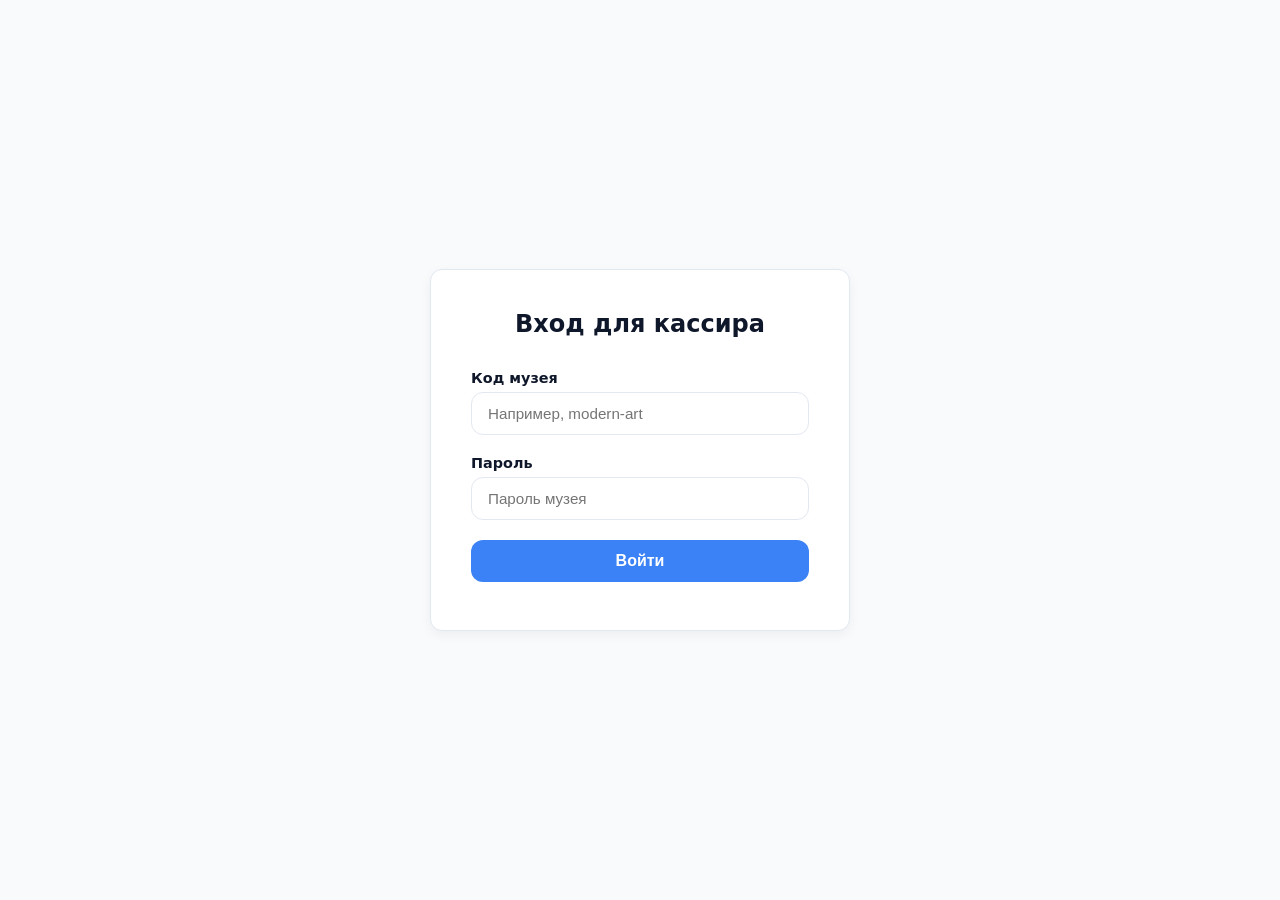
<file: frontend/kasir.html>
<!DOCTYPE html>
<html lang="ru">
<head>
    <meta charset="UTF-8">
    <meta name="viewport" content="width=device-width, initial-scale=1.0">
    <title>Касса музея – Продажа и проверка билетов</title>
    <style>
        :root {
            --primary: #0f172a;
            --primary-light: #1e293b;
            --accent: #3b82f6;
            --accent-hover: #2563eb;
            --danger: #ef4444;
            --success: #10b981;
            --warning: #f59e0b;
            --bg: #f8fafc;
            --surface: #ffffff;
            --text: #0f172a;
            --text-light: #64748b;
            --border: #e2e8f0;
            --radius: 12px;
            --shadow: 0 4px 12px rgba(0,0,0,0.05);
        }

        * { margin: 0; padding: 0; box-sizing: border-box; }
        body {
            font-family: 'Inter', system-ui, -apple-system, sans-serif;
            background: var(--bg);
            color: var(--text);
            display: flex;
            justify-content: center;
            align-items: center;
            min-height: 100vh;
            padding: 1rem;
        }

        /* Экран входа */
        .login-screen {
            background: var(--surface);
            padding: 2.5rem;
            border-radius: var(--radius);
            box-shadow: var(--shadow);
            width: 100%;
            max-width: 420px;
            border: 1px solid var(--border);
        }
        .login-screen.hidden { display: none; }
        .login-screen h2 {
            text-align: center;
            margin-bottom: 2rem;
            font-size: 1.5rem;
            font-weight: 700;
        }
        .form-group {
            margin-bottom: 1.25rem;
            display: flex;
            flex-direction: column;
            gap: 0.4rem;
        }
        .form-group label {
            font-weight: 600;
            font-size: 0.9rem;
            color: var(--text);
        }
        .form-group input, .form-group select {
            padding: 0.75rem 1rem;
            border: 1px solid var(--border);
            border-radius: var(--radius);
            font-size: 0.95rem;
            transition: border-color 0.2s, box-shadow 0.2s;
            background: white;
        }
        .form-group input:focus, .form-group select:focus {
            outline: none;
            border-color: var(--accent);
            box-shadow: 0 0 0 3px rgba(59,130,246,0.1);
        }
        .btn {
            display: inline-flex;
            align-items: center;
            justify-content: center;
            gap: 0.5rem;
            padding: 0.75rem 1.5rem;
            border: none;
            border-radius: var(--radius);
            font-weight: 600;
            font-size: 1rem;
            cursor: pointer;
            transition: background 0.2s, transform 0.1s;
            width: 100%;
        }
        .btn-primary { background: var(--accent); color: white; }
        .btn-primary:hover { background: var(--accent-hover); }
        .btn-success { background: var(--success); color: white; }
        .btn-success:hover { background: #059669; }
        .btn-danger { background: var(--danger); color: white; }
        .btn-danger:hover { background: #dc2626; }
        .btn-outline {
            background: transparent;
            border: 1px solid var(--border);
            color: var(--text);
        }
        .btn-outline:hover { background: #f1f5f9; }
        .error-message {
            color: var(--danger);
            font-size: 0.9rem;
            margin-top: 0.5rem;
            text-align: center;
        }

        /* Основной интерфейс */
        .cashier-app {
    display: none;
    width: 100%;
    max-width: 1100px;  /* было 900px – увеличили */
    background: var(--surface);
    border-radius: var(--radius);
    box-shadow: var(--shadow);
    border: 1px solid var(--border);
    padding: 2rem;
}
        .cashier-app.active { display: block; }
        .header {
            display: flex;
            justify-content: space-between;
            align-items: center;
            margin-bottom: 1.5rem;
        }
        .header h1 {
            font-size: 1.5rem;
            font-weight: 700;
        }
        .museum-badge {
            background: var(--primary-light);
            color: white;
            padding: 0.3rem 1rem;
            border-radius: 20px;
            font-size: 0.9rem;
            font-weight: 500;
        }

        /* Вкладки */
        .tabs {
            display: flex;
            border-bottom: 2px solid var(--border);
            margin-bottom: 1.5rem;
        }
        .tabs button {
            flex: 1;
            padding: 0.75rem 1.5rem;
            background: none;
            border: none;
            border-bottom: 2px solid transparent;
            font-weight: 600;
            font-size: 1rem;
            cursor: pointer;
            color: var(--text-light);
            transition: all 0.2s;
            margin-bottom: -2px;
        }
        .tabs button.active {
            color: var(--accent);
            border-bottom-color: var(--accent);
        }

        .ticket-panel {
            display: grid;
            grid-template-columns: 1fr 1fr;
            gap: 1.5rem;
        }
        @media (max-width: 700px) {
            .ticket-panel { grid-template-columns: 1fr; }
        }

        .card {
            background: #f9fafb;
            border: 1px solid var(--border);
            border-radius: var(--radius);
            padding: 1.5rem;
        }

        .time-slots {
            display: flex;
            flex-wrap: wrap;
            gap: 0.5rem;
            margin-top: 0.5rem;
        }
        .time-slot {
            padding: 0.5rem 1rem;
            border: 1px solid var(--border);
            border-radius: 8px;
            background: white;
            cursor: pointer;
            font-size: 0.9rem;
            transition: all 0.2s;
        }
        .time-slot.selected { background: var(--accent); color: white; border-color: var(--accent); }
        .time-slot:disabled { opacity: 0.5; background: #fee2e2; cursor: not-allowed; }

        .ticket-item {
            display: flex;
            align-items: center;
            gap: 0.5rem;
            margin: 0.5rem 0;
        }
        .ticket-item select {
            flex: 1;
            padding: 0.5rem;
            border-radius: 8px;
            border: 1px solid var(--border);
        }
        .ticket-item .price {
            min-width: 80px;
            text-align: right;
            font-weight: 600;
        }
        .ticket-item .remove-btn {
            background: var(--danger);
            color: white;
            border: none;
            border-radius: 6px;
            width: 28px;
            height: 28px;
            cursor: pointer;
        }

        .summary {
            margin-top: 1.5rem;
            font-size: 1.1rem;
            display: flex;
            justify-content: space-between;
            align-items: center;
        }
        .total-price {
            font-size: 1.5rem;
            font-weight: 700;
            color: var(--accent);
        }

        /* Таблица проверки билетов */
        .table-container {
            overflow-x: auto;
            border-radius: 8px;
            border: 1px solid var(--border);
        }
        table {
            width: 100%;
            border-collapse: collapse;
            font-size: 0.9rem;
            background: white;
        }
        th, td {
            padding: 0.75rem 1rem;
            text-align: left;
            border-bottom: 1px solid var(--border);
            white-space: nowrap;
        }
        th {
            background: var(--primary-light);
            color: white;
            font-weight: 600;
            text-transform: uppercase;
            font-size: 0.8rem;
            letter-spacing: 0.5px;
        }
        tr:hover td { background: #f1f5f9; }
        /* Компактные кнопки для таблицы */
.btn-sm {
    padding: 0.4rem 0.8rem;
    font-size: 0.8rem;
    border-radius: 6px;
    width: auto;
}

/* Таблица – адаптивность и перенос */
.table-container {
    overflow-x: auto;
    -webkit-overflow-scrolling: touch;
}
table {
    width: 100%;
    font-size: 0.85rem;
}
th, td {
    padding: 0.6rem 0.8rem;
    white-space: nowrap;
}
/* Разрешаем перенос в колонке посетителя и телефона */
td:nth-child(2), td:nth-child(3) {
    white-space: normal;
    word-break: break-word;
    max-width: 140px;
}

/* Анимация исчезновения */
@keyframes fadeOut {
    from { opacity: 1; }
    to { opacity: 0; transform: translateX(20px); }
}
.fade-out {
    animation: fadeOut 0.5s ease forwards;
}
.btn-warning {
    background: var(--warning);
    color: white;
}
.btn-warning:hover {
    background: #eab308;
}
    </style>
</head>
<body>
    <!-- Экран входа -->
    <div id="login-screen" class="login-screen">
        <h2>Вход для кассира</h2>
        <div class="form-group">
            <label>Код музея</label>
            <input type="text" id="museum-code" placeholder="Например, modern-art">
        </div>
        <div class="form-group">
            <label>Пароль</label>
            <input type="password" id="password" placeholder="Пароль музея">
        </div>
        <button class="btn btn-primary" onclick="loginCashier()">Войти</button>
        <div id="login-error" class="error-message"></div>
    </div>

    <!-- Основной интерфейс кассира -->
    <div id="cashier-app" class="cashier-app">
        <div class="header">
            <h1>Касса музея</h1>
            <div>
                <span class="museum-badge" id="museum-name"></span>
                <button class="btn btn-outline" style="width:auto; margin-left:1rem;" onclick="logoutCashier()">Выйти</button>
            </div>
        </div>

        <!-- Вкладки -->
        <div class="tabs">
            <button class="active" id="tab-sale-btn" onclick="switchCashierTab('sale')">Продажа билетов</button>
            <button id="tab-check-btn" onclick="switchCashierTab('check')">Проверка билетов</button>
            <button id="tab-checked-btn" onclick="switchCashierTab('checked')">Проверенные</button>
        </div>

        <!-- Вкладка продажи билетов -->
        <div id="tab-sale">
            <div class="ticket-panel">
                <!-- Левая колонка: дата и время -->
                <div class="card">
                    <div class="form-group">
                        <label>Дата посещения</label>
                        <input type="date" id="visit-date" onchange="loadTimeSlots()">
                    </div>
                    <div class="form-group">
                        <label>Время</label>
                        <div id="time-slots" class="time-slots"></div>
                    </div>
                </div>

                <!-- Правая колонка: билеты и посетитель -->
                <div class="card">
                    <div class="form-group">
                        <label>Билеты</label>
                        <div id="ticket-list"></div>
                        <button class="btn btn-outline" style="width:auto; margin-top:0.5rem;" onclick="addTicket()">+ Добавить билет</button>
                    </div>

                    <div class="form-group">
                        <label>Информация о посетителе</label>
                        <input type="text" id="visitor-name" placeholder="Имя" required>
                        <input type="text" id="visitor-surname" placeholder="Фамилия (необязательно)" style="margin-top:0.5rem;">
                        <input type="tel" id="visitor-phone" placeholder="Телефон (необязательно)" style="margin-top:0.5rem;">
                    </div>

                    <div class="summary">
                        <span>Итого к оплате:</span>
                        <span class="total-price" id="total-price">0.00 ₽</span>
                    </div>

                    <button class="btn btn-success" onclick="sellTickets()" style="margin-top:1rem;">
                        Оформить продажу
                    </button>
                </div>
            </div>
        </div>

        <!-- Вкладка проверки билетов -->
        <div id="tab-check" style="display: none;">
            <div class="card">
                <h3>Проверка билетов</h3>
                <div style="display: flex; gap: 1rem; margin-bottom: 1rem;">
                    <input type="text" id="check-search" class="form-group input" placeholder="Поиск по номеру, имени, фамилии или телефону" style="flex:1;" oninput="handleCheckSearch()">
                    <button class="btn btn-outline" onclick="clearCheckSearch()" style="width:auto;">Очистить</button>
                </div>
                <div class="table-container">
                    <table>
                        <thead>
                            <tr>
                                <th>№ билета</th>
                                <th>Посетитель</th>
                                <th>Телефон</th>
                                <th>Тип</th>
                                <th>Цена</th>
                                <th>Дата/Время</th>
                                <th>Статус</th>
                                <th>Действия</th>
                            </tr>
                        </thead>
                        <tbody id="check-tickets-body"></tbody>
                    </table>
                </div>
                <div id="check-search-info" class="text-center" style="margin-top:0.5rem; color: var(--text-light);"></div>
            </div>
        </div>
        <!-- Вкладка проверенных билетов -->
<div id="tab-checked" style="display: none;">
    <div class="card">
        <h3>Проверенные билеты</h3>
        <div style="display: flex; gap: 1rem; margin-bottom: 1rem;">
            <input type="text" id="checked-search" class="form-group input" placeholder="Поиск..." style="flex:1;" oninput="handleCheckedSearch()">
            <button class="btn btn-outline" onclick="clearCheckedSearch()" style="width:auto;">Очистить</button>
        </div>
        <div class="table-container">
            <table>
                <thead>
                    <tr>
                        <th>№ билета</th>
                        <th>Посетитель</th>
                        <th>Телефон</th>
                        <th>Тип</th>
                        <th>Цена</th>
                        <th>Дата/Время</th>
                        <th>Статус</th>
                        <th>Причина</th>
                        <th>Действия</th>
                    </tr>
                </thead>
                <tbody id="checked-tickets-body"></tbody>
            </table>
        </div>
    </div>
</div>
    </div>

    <!-- Модальное окно для уведомлений -->
    <div id="cashier-notification-overlay" style="display:none; position:fixed; inset:0; background:rgba(0,0,0,0.5); z-index:10001; align-items:center; justify-content:center;">
        <div style="background:white; padding:2rem; border-radius:12px; max-width:420px; text-align:center; box-shadow:0 10px 25px rgba(0,0,0,0.2);">
            <h3 style="margin-bottom:1rem;">Внимание</h3>
            <p id="cashier-notification-message"></p>
            <p style="margin-top:0.5rem; color:#64748b;">Приносим извинения за неудобства</p>
            <button class="btn btn-primary" style="margin-top:1.5rem;" onclick="closeCashierNotification()">Хорошо</button>
        </div>
    </div>

    <script>
    const API = 'http://localhost:8002';
    let closedDates = [];
    let museumWs = null;
    let categoriesWs = null;
    let selectedDate = null;
    let currentMuseum = null;           // { id, code, name, ticket_price }
    let selectedTimeSlot = null;
    let tickets = [];
    let ticketIdCounter = 0;
    let availableTickets = 0;
    let ticketCategories = [];
    let checkRefreshInterval = null;

    // ================== ВХОД ==================
    async function loginCashier() {
        const code = document.getElementById('museum-code').value.trim();
        const password = document.getElementById('password').value.trim();
        const errorDiv = document.getElementById('login-error');
        if (!code || !password) { errorDiv.textContent = 'Заполните все поля'; return; }
        try {
            const response = await fetch(`${API}/api/cashier/login`, {
                method: 'POST',
                headers: { 'Content-Type': 'application/json' },
                body: JSON.stringify({ code, password })
            });
            if (!response.ok) {
                const data = await response.json();
                throw new Error(data.detail || 'Неверный код или пароль');
            }
            const result = await response.json();
            currentMuseum = {
                id: result.museum_id,                  // <-- ID теперь здесь
                code: result.museum_code,
                name: result.museum_name,
                ticket_price: result.ticket_price
            };

            await loadClosedDates();
            await loadTicketCategories(currentMuseum.id);
            if (ticketCategories.length === 0) await loadTicketCategories();
            document.getElementById('login-screen').classList.add('hidden');
            document.getElementById('cashier-app').classList.add('active');
            document.getElementById('museum-name').textContent = currentMuseum.name;
            const today = new Date().toISOString().split('T')[0];
            document.getElementById('visit-date').value = today;
            loadTimeSlots();
            tickets = [];
            ticketIdCounter = 0;
            addTicket();
            connectMuseumWebSocket();
            connectCategoriesWebSocket();
        } catch (err) {
            errorDiv.textContent = err.message;
        }
    }

    // ================== ЗАКРЫТЫЕ ДАТЫ ==================
    async function loadClosedDates() {
        try {
            const resp = await fetch(`${API}/api/museums-data`);
            if (resp.ok) {
                const data = await resp.json();
                const museum = data.museums.find(m => m.code === currentMuseum.code);
                if (museum) {
                    closedDates = data.closed_dates.filter(cd => cd.museum_id === museum.id);
                }
            }
        } catch(e) { console.error('Ошибка закрытых дат:', e); }
    }

    // ================== ВЫХОД ==================
    function logoutCashier() {
        stopAutoRefreshCheck();
        if (museumWs) { museumWs.close(); museumWs = null; }
        if (categoriesWs) { categoriesWs.close(); categoriesWs = null; }
        currentMuseum = null;
        document.getElementById('cashier-app').classList.remove('active');
        document.getElementById('login-screen').classList.remove('hidden');
        document.getElementById('museum-code').value = '';
        document.getElementById('password').value = '';
    }

    // ================== АВТООБНОВЛЕНИЕ ПРОВЕРКИ ==================
    function startAutoRefreshCheck() {
        stopAutoRefreshCheck();
        loadCheckTickets(document.getElementById('check-search').value.trim());
        checkRefreshInterval = setInterval(() => {
            if (document.getElementById('tab-check').style.display !== 'none') {
                loadCheckTickets(document.getElementById('check-search').value.trim());
            }
        }, 5000);
    }
    function stopAutoRefreshCheck() {
        if (checkRefreshInterval) {
            clearInterval(checkRefreshInterval);
            checkRefreshInterval = null;
        }
    }

    // ================== ПЕРЕКЛЮЧЕНИЕ ВКЛАДОК ==================
    function switchCashierTab(tab) {
        document.getElementById('tab-sale').style.display = tab === 'sale' ? 'block' : 'none';
        document.getElementById('tab-check').style.display = tab === 'check' ? 'block' : 'none';
        document.getElementById('tab-checked').style.display = tab === 'checked' ? 'block' : 'none';
        document.getElementById('tab-sale-btn').classList.toggle('active', tab === 'sale');
        document.getElementById('tab-check-btn').classList.toggle('active', tab === 'check');
        document.getElementById('tab-checked-btn').classList.toggle('active', tab === 'checked');
        if (tab === 'check') {
            startAutoRefreshCheck();
        } else {
            stopAutoRefreshCheck();
        }
        if (tab === 'checked') loadCheckedTickets();
    }

    // ================== ВРЕМЕННЫЕ СЛОТЫ ==================
    async function loadTimeSlots() {
        if (!currentMuseum) return;
        const date = document.getElementById('visit-date').value;
        if (!date) return;
        selectedDate = date;
        const container = document.getElementById('time-slots');
        container.innerHTML = 'Загрузка...';
        if (closedDates.some(cd => cd.closed_date === date)) {
            container.innerHTML = '<p style="color:red;">Эта дата закрыта администратором</p>';
            return;
        }
        try {
            const resp = await fetch(`${API}/api/time-slots/${currentMuseum.code}/${date}`);
            if (!resp.ok) throw new Error('Ошибка загрузки');
            const slots = await resp.json();
            selectedTimeSlot = null;
            container.innerHTML = '';
            if (slots.length === 0) {
                container.innerHTML = '<p>Нет слотов</p>';
                return;
            }
            const now = new Date();
            const todayStr = now.toISOString().split('T')[0];
            slots.forEach(slot => {
                const btn = document.createElement('button');
                btn.className = 'time-slot';
                btn.textContent = `${slot.start_time.substring(0,5)}–${slot.end_time.substring(0,5)} (${slot.available_tickets} бил.)`;
                let disabled = false;
                if (slot.is_closed) {
                    disabled = true;
                    btn.style.background = '#fee2e2';
                    btn.textContent += ' (закрыто админ.)';
                } else if (date === todayStr) {
                    const [h,m] = slot.start_time.split(':').map(Number);
                    const slotTime = new Date(); slotTime.setHours(h,m,0,0);
                    if (slotTime < now) { disabled = true; btn.style.background = '#fee2e2'; btn.textContent += ' (прошло)'; }
                } else if (date < todayStr) { disabled = true; btn.style.background = '#fee2e2'; btn.textContent += ' (прошло)'; }
                else if (slot.available_tickets === 0) { disabled = true; btn.style.opacity = '0.5'; }
                btn.disabled = disabled;
                if (!disabled) {
                    btn.addEventListener('click', () => {
                        document.querySelectorAll('.time-slot').forEach(b => b.classList.remove('selected'));
                        btn.classList.add('selected');
                        selectedTimeSlot = slot;
                        availableTickets = slot.available_tickets;
                    });
                }
                container.appendChild(btn);
            });
        } catch(e) { container.innerHTML = '<p style="color:red;">Ошибка</p>'; }
    }

    // ================== БИЛЕТЫ ==================
    function addTicket() {
        const id = ticketIdCounter++;
        const defCat = ticketCategories.length > 0 ? ticketCategories[0].name : 'Стандартный';
        tickets.push({ id, type: defCat, price: calculatePrice(defCat) });
        renderTickets();
    }
    function removeTicket(id) {
        if (tickets.length <= 1) return;
        tickets = tickets.filter(t => t.id !== id);
        renderTickets();
    }
    function changeTicketType(id, newType) {
        const t = tickets.find(t => t.id === id);
        if (!t) return;
        t.type = newType;
        t.price = calculatePrice(newType);
        renderTickets();
    }
    function calculatePrice(categoryName) {
        if (!currentMuseum) return 0;
        const mult = getMultiplier(categoryName);
        return Math.round(currentMuseum.ticket_price * mult);
    }
    function getMultiplier(name) {
        const cat = ticketCategories.find(c => c.name === name);
        return cat ? cat.discount_multiplier : 1.0;
    }
    async function loadTicketCategories(museumId) {
    try {
        const resp = await fetch(`${API}/api/admin/ticket-categories?museum_id=${museumId}`);
        if (resp.ok) {
            ticketCategories = await resp.json();
        } else {
            ticketCategories = [];
        }
    } catch(e) {
        console.error('Ошибка категорий:', e);
        ticketCategories = [];
    }
}
    function renderTickets() {
        const container = document.getElementById('ticket-list');
        let total = 0;
        container.innerHTML = tickets.map(t => {
            const cat = ticketCategories.find(c => c.name === t.type);
            const mult = cat ? cat.discount_multiplier : 1.0;
            const basePrice = currentMuseum.ticket_price || 0;
            const finalPrice = calculatePrice(t.type);
            const disc = Math.round((1 - mult) * 100);
            let priceDisplay = disc > 0 ? 
                `<span style="text-decoration:line-through;color:#999;font-size:0.8rem;">${basePrice}₽</span> ${finalPrice}₽ <span style="color:green;">(-${disc}%)</span>` 
                : `${finalPrice}₽`;
            total += finalPrice;
            const options = ticketCategories.map(c => `<option value="${c.name}" ${t.type===c.name?'selected':''}>${c.name}</option>`).join('');
            return `<div class="ticket-item"><select onchange="changeTicketType(${t.id}, this.value)">${options}</select><span class="price">${priceDisplay}</span><button class="remove-btn" onclick="removeTicket(${t.id})">✕</button></div>`;
        }).join('');
        document.getElementById('total-price').textContent = total.toFixed(2) + ' ₽';
    }

    // ================== ПРОДАЖА ==================
    async function sellTickets() {
        const visitorName = document.getElementById('visitor-name').value.trim();
        if (!visitorName) { alert('Введите имя'); return; }
        if (!selectedTimeSlot) { alert('Выберите время'); return; }
        if (tickets.length === 0) { alert('Добавьте билет'); return; }
        if (tickets.length > availableTickets) { alert(`Доступно ${availableTickets}`); return; }
        if (closedDates.some(cd => cd.closed_date === document.getElementById('visit-date').value)) {
            alert('Дата закрыта администратором'); return;
        }
        if (selectedTimeSlot.is_closed) { alert('Слот закрыт администратором'); return; }

        const btn = document.querySelector('#tab-sale .btn-success');
        const orig = btn.textContent;
        btn.textContent = 'Оформление...';
        btn.disabled = true;
        try {
            const resp = await fetch(`${API}/api/cashier/sell`, {
                method: 'POST',
                headers: { 'Content-Type': 'application/json' },
                body: JSON.stringify({
                    museum_id: currentMuseum.id,          // <-- вместо token
                    museum_code: currentMuseum.code,
                    date: document.getElementById('visit-date').value,
                    start_time: selectedTimeSlot.start_time,
                    quantity: tickets.length,
                    tickets: tickets.map(t => ({ type: t.type, price: 0 })),
                    visitor: {
                        name: visitorName,
                        surname: document.getElementById('visitor-surname').value.trim(),
                        phone: document.getElementById('visitor-phone').value.trim(),
                        login: '',
                        password: ''
                    }
                })
            });
            if (!resp.ok) {
                const err = await resp.json();
                throw new Error(err.detail || 'Ошибка');
            }
            const result = await resp.json();
            alert(`✅ Продажа успешна! Номера: ${result.ticket_numbers.join(', ')}`);
            resetForm();
            loadTimeSlots();
        } catch(e) {
            alert('Ошибка: ' + e.message);
        } finally {
            btn.textContent = orig;
            btn.disabled = false;
        }
    }

    function resetForm() {
        tickets = [];
        ticketIdCounter = 0;
        addTicket();
        selectedTimeSlot = null;
        document.querySelectorAll('.time-slot').forEach(b => b.classList.remove('selected'));
        document.getElementById('visitor-name').value = '';
        document.getElementById('visitor-surname').value = '';
        document.getElementById('visitor-phone').value = '';
    }

    // ================== WEBSOCKET ==================
    function connectMuseumWebSocket() {
        if (museumWs) museumWs.close();
        museumWs = new WebSocket(`ws://localhost:8002/ws/museum/${currentMuseum.code}`);
        museumWs.onmessage = function(event) {
            const data = JSON.parse(event.data);
            if (data.action === 'slot_closed' || data.action === 'slot_opened') {
                const reason = data.reason ? ` Причина: ${data.reason}` : '';
                showCashierNotification(`Слот ${data.start_time.substring(0,5)}–${data.end_time.substring(0,5)} на ${data.date} ${data.action === 'slot_closed' ? 'заблокирован' : 'снова доступен'}.${reason}`);
                if (document.getElementById('visit-date').value === data.date) loadTimeSlots();
                return;
            }
            if (data.action === 'closed_date_added') {
                const museumName = data.museum_name || currentMuseum.name;
                showCashierNotification(`День ${data.closed_date} в музее «${museumName}» закрыт.`);
                if (data.museum_code === currentMuseum.code) {
                    closedDates.push({ museum_id: currentMuseum.id, closed_date: data.closed_date, reason: data.reason || '' });
                    if (document.getElementById('visit-date').value === data.closed_date) loadTimeSlots();
                }
                return;
            }
            if (data.action === 'closed_date_removed') {
                const museumName = data.museum_name || currentMuseum.name;
                showCashierNotification(`День ${data.closed_date} в музее «${museumName}» снова доступен.`);
                if (data.museum_code === currentMuseum.code) {
                    closedDates = closedDates.filter(cd => cd.closed_date !== data.closed_date);
                    if (document.getElementById('visit-date').value === data.closed_date) loadTimeSlots();
                }
                return;
            }
            if (data.ticket_price && data.ticket_price !== currentMuseum.ticket_price) {
                const old = currentMuseum.ticket_price;
                currentMuseum.ticket_price = data.ticket_price;
                showCashierNotification(`Цена изменена с ${old}₽ на ${data.ticket_price}₽.`);
                tickets.forEach(t => t.price = calculatePrice(t.type));
                renderTickets();
            }
        };
    }

    function connectCategoriesWebSocket() {
        if (categoriesWs) categoriesWs.close();
        categoriesWs = new WebSocket(`ws://localhost:8002/ws/ticket-categories`);
        categoriesWs.onmessage = async function(event) {
            const data = JSON.parse(event.data);
            if (data.action === 'created' || data.action === 'updated' || data.action === 'deleted') {
                let deletedName = null;
                if (data.action === 'deleted') {
                    const oldCat = ticketCategories.find(c => c.id === data.category_id);
                    deletedName = oldCat ? oldCat.name : 'Неизвестная категория';
                }
                await loadTicketCategories(currentMuseum.id);
                tickets.forEach(t => {
                    if (!ticketCategories.some(c => c.name === t.type)) {
                        t.type = ticketCategories.length > 0 ? ticketCategories[0].name : 'Стандартный';
                    }
                    t.price = calculatePrice(t.type);
                });
                renderTickets();
                if (data.action === 'created') {
                    showCashierNotification(`Добавлена категория «${data.category.name}» (скидка ${Math.round((1-data.category.discount_multiplier)*100)}%)`);
                } else if (data.action === 'updated') {
                    showCashierNotification(`Изменена категория «${data.category.name}» (скидка ${Math.round((1-data.category.discount_multiplier)*100)}%)`);
                } else if (data.action === 'deleted') {
                    showCashierNotification(`Категория «${deletedName}» удалена.`);
                }
            }
        };
    }

    // ================== ПРОВЕРКА БИЛЕТОВ ==================
    let checkSearchTimeout;
    function handleCheckSearch() {
        clearTimeout(checkSearchTimeout);
        checkSearchTimeout = setTimeout(() => {
            loadCheckTickets(document.getElementById('check-search').value.trim());
        }, 300);
    }

    function clearCheckSearch() {
        document.getElementById('check-search').value = '';
        loadCheckTickets();
    }

    async function loadCheckTickets(search = '') {
        if (!currentMuseum || !currentMuseum.id) {
            setTimeout(() => loadCheckTickets(search), 200);
            return;
        }
        try {
            const params = new URLSearchParams({ museum_id: currentMuseum.id });
            if (search) params.append('search', search);
            const resp = await fetch(`${API}/api/cashier/tickets?${params}`);
            if (!resp.ok) throw new Error('Ошибка загрузки');
            const tickets = await resp.json();
            renderCheckTickets(tickets, search);
        } catch (e) {
            document.getElementById('check-tickets-body').innerHTML = '<tr><td colspan="8">Ошибка загрузки</td></tr>';
        }
    }

    function renderCheckTickets(tickets, searchTerm) {
        const tbody = document.getElementById('check-tickets-body');
        const info = document.getElementById('check-search-info');
        if (!tickets || tickets.length === 0) {
            tbody.innerHTML = '<tr><td colspan="8" style="text-align:center;">Нет билетов для проверки</td></tr>';
            info.textContent = '';
            return;
        }
        tbody.innerHTML = tickets.map(t => {
            const visitor = `${t.visitor_name || ''} ${t.visitor_surname || ''}`.trim();
            const phone = t.visitor_phone || '';
            const date = t.visit_date || '';
            const time = t.visit_time ? t.visit_time.substring(0,5) : '';
            const status = t.status || 'online';
            return `<tr>
                <td>${t.ticket_number}</td>
                <td>${visitor}</td>
                <td>${phone}</td>
                <td>${t.ticket_type}</td>
                <td>${t.price}₽</td>
                <td>${date} ${time}</td>
                <td>${status}</td>
                <td>
                    <button class="btn btn-success btn-sm" data-ticket-number="${t.ticket_number}" onclick="verifyTicket(this)">Проверено</button>
                    <button class="btn btn-danger btn-sm" data-ticket-number="${t.ticket_number}" onclick="rejectTicket(this)">Отказано</button>
                </td>
            </tr>`;
        }).join('');
        info.textContent = searchTerm ? `Найдено: ${tickets.length}` : '';
    }

    // ================== ПРОВЕРКА / ОТКАЗ ==================
    let pendingRejectTicketNumber = null;

    function rejectTicket(button) {
        const ticketNumber = button.getAttribute('data-ticket-number');
        if (!ticketNumber) { showCashierNotification('Ошибка: номер билета не найден'); return; }
        pendingRejectTicketNumber = ticketNumber;
        document.getElementById('reject-reason-select').value = '1';
        document.getElementById('custom-reason-group').style.display = 'none';
        document.getElementById('custom-reason-input').value = '';
        document.getElementById('reject-modal').style.display = 'flex';
    }

    function onRejectReasonChange() {
        const select = document.getElementById('reject-reason-select');
        document.getElementById('custom-reason-group').style.display = select.value === '5' ? 'block' : 'none';
    }

    function closeRejectModal() {
        document.getElementById('reject-modal').style.display = 'none';
        pendingRejectTicketNumber = null;
    }

    async function submitRejectReason() {
        const ticketNumber = pendingRejectTicketNumber;
        if (!ticketNumber) { showCashierNotification('Ошибка: не выбран билет'); return; }
        const select = document.getElementById('reject-reason-select');
        let reasonText = '';
        if (select.value === '5') {
            reasonText = document.getElementById('custom-reason-input').value.trim();
            if (!reasonText) { alert('Введите причину отказа'); return; }
            reasonText = '(Отказано) ' + reasonText;
        } else {
            const reasons = {
                '1': '(Отказано) Недостоверность данных',
                '2': '(Отказано) Возраст клиента не соответствует',
                '3': '(Отказано) Билет уже использован',
                '4': '(Отказано) Просроченный билет',
            };
            reasonText = reasons[select.value];
        }
        closeRejectModal();
        const success = await updateCheckStatus(ticketNumber, 'проверено', reasonText);
        if (success) {
            const row = document.querySelector(`#check-tickets-body tr:has(button[data-ticket-number="${ticketNumber}"])`);
            if (row) {
                row.classList.add('fade-out');
                setTimeout(() => {
                    row.remove();
                    if (document.querySelectorAll('#check-tickets-body tr').length === 0) {
                        document.getElementById('check-tickets-body').innerHTML = '<tr><td colspan="8" style="text-align:center;">Все билеты проверены</td></tr>';
                    }
                }, 500);
            } else {
                loadCheckTickets(document.getElementById('check-search').value.trim());
            }
        }
    }

    async function verifyTicket(button) {
        const ticketNumber = button.dataset.ticketNumber;
        if (!ticketNumber) { showCashierNotification('Ошибка: номер билета не найден'); return; }
        if (!confirm('Подтвердить проверку билета?')) return;
        const success = await updateCheckStatus(ticketNumber, 'проверено', null);
        if (success) {
            const row = button.closest('tr');
            if (row) {
                row.classList.add('fade-out');
                setTimeout(() => {
                    row.remove();
                    if (document.querySelectorAll('#check-tickets-body tr').length === 0) {
                        document.getElementById('check-tickets-body').innerHTML = '<tr><td colspan="8" style="text-align:center;">Все билеты проверены</td></tr>';
                    }
                }, 500);
            } else {
                loadCheckTickets(document.getElementById('check-search').value.trim());
            }
        }
    }

    async function updateCheckStatus(ticketNumber, check, reason) {
        try {
            const resp = await fetch(`${API}/api/cashier/tickets/${ticketNumber}/check?museum_id=${currentMuseum.id}`, {
                method: 'PUT',
                headers: {'Content-Type': 'application/json'},
                body: JSON.stringify({ check, reason })
            });
            if (resp.ok) {
                showCashierNotification('Статус билета обновлён');
                return true;
            } else {
                const err = await resp.json();
                showCashierNotification('Ошибка: ' + (err.detail || ''));
                return false;
            }
        } catch(e) {
            showCashierNotification('Ошибка сети');
            return false;
        }
    }

    // ================== ПРОВЕРЕННЫЕ БИЛЕТЫ ==================
    let checkedSearchTimeout;
    function handleCheckedSearch() {
        clearTimeout(checkedSearchTimeout);
        checkedSearchTimeout = setTimeout(() => {
            loadCheckedTickets(document.getElementById('checked-search').value.trim());
        }, 300);
    }

    function clearCheckedSearch() {
        document.getElementById('checked-search').value = '';
        loadCheckedTickets();
    }

    async function loadCheckedTickets(search = '') {
        if (!currentMuseum || !currentMuseum.id) {
            setTimeout(() => loadCheckedTickets(search), 200);
            return;
        }
        try {
            const params = new URLSearchParams({ museum_id: currentMuseum.id });
            if (search) params.append('search', search);
            const resp = await fetch(`${API}/api/cashier/tickets/checked?${params}`);
            if (!resp.ok) throw new Error('Ошибка загрузки');
            const tickets = await resp.json();
            renderCheckedTickets(tickets, search);
        } catch (e) {
            document.getElementById('checked-tickets-body').innerHTML = '<tr><td colspan="9">Ошибка загрузки</td></tr>';
        }
    }

    function renderCheckedTickets(tickets, searchTerm) {
        const tbody = document.getElementById('checked-tickets-body');
        if (!tickets || tickets.length === 0) {
            tbody.innerHTML = '<tr><td colspan="9" style="text-align:center;">Нет проверенных билетов</td></tr>';
            return;
        }
        tbody.innerHTML = tickets.map(t => {
            const visitor = `${t.visitor_name || ''} ${t.visitor_surname || ''}`.trim();
            const phone = t.visitor_phone || '';
            const date = t.visit_date || '';
            const time = t.visit_time ? t.visit_time.substring(0,5) : '';
            const reason = t.reason || '';
            const check = t.check || '';
            let statusDisplay = check === 'проверено' && !reason.startsWith('(Отказано)') ? 
                '<span style="color:green;">✓ Проверено</span>' : `<span style="color:red;">${reason}</span>`;
            return `<tr>
                <td>${t.ticket_number}</td>
                <td>${visitor}</td>
                <td>${phone}</td>
                <td>${t.ticket_type}</td>
                <td>${t.price}₽</td>
                <td>${date} ${time}</td>
                <td>${t.status || 'online'}</td>
                <td>${reason || ''}</td>
                <td>
                    <button class="btn btn-warning btn-sm" onclick="uncheckTicket('${t.ticket_number}')">Вернуть</button>
                </td>
            </tr>`;
        }).join('');
    }

    async function uncheckTicket(ticketNumber) {
        if (!confirm('Вернуть билет в список проверки?')) return;
        try {
            const resp = await fetch(`${API}/api/cashier/tickets/${ticketNumber}/uncheck?museum_id=${currentMuseum.id}`, {
                method: 'PUT'
            });
            if (resp.ok) {
                showCashierNotification('Билет возвращён в очередь проверки');
                const row = document.querySelector(`#checked-tickets-body tr:has(button[onclick*="${ticketNumber}"])`);
                if (row) row.remove();
                if (document.querySelectorAll('#checked-tickets-body tr').length === 0) {
                    document.getElementById('checked-tickets-body').innerHTML = '<tr><td colspan="9" style="text-align:center;">Нет проверенных билетов</td></tr>';
                }
                if (document.getElementById('tab-check').style.display !== 'none') {
                    loadCheckTickets(document.getElementById('check-search').value.trim());
                }
            } else {
                const err = await resp.json();
                showCashierNotification('Ошибка: ' + (err.detail || ''));
            }
        } catch(e) {
            showCashierNotification('Ошибка сети');
        }
    }

    // ================== УВЕДОМЛЕНИЯ ==================
    function showCashierNotification(msg) {
        document.getElementById('cashier-notification-message').textContent = msg;
        document.getElementById('cashier-notification-overlay').style.display = 'flex';
    }
    function closeCashierNotification() {
        document.getElementById('cashier-notification-overlay').style.display = 'none';
    }

    // ================== ИНИЦИАЛИЗАЦИЯ ==================
    window.addEventListener('beforeunload', () => {
        if (museumWs) museumWs.close();
        if (categoriesWs) categoriesWs.close();
        stopAutoRefreshCheck();
    });

    document.addEventListener('DOMContentLoaded', () => {
        /* loadTicketCategories(); */
        const dateInput = document.getElementById('visit-date');
        if (dateInput) dateInput.value = new Date().toISOString().split('T')[0];
    });
</script>
<!-- Модальное окно отказа -->
<div id="reject-modal" style="display:none; position:fixed; inset:0; background:rgba(0,0,0,0.5); z-index:10002; align-items:center; justify-content:center;">
    <div style="background:white; padding:2rem; border-radius:12px; max-width:420px; width:90%; box-shadow:0 20px 40px rgba(0,0,0,0.2);">
        <h3 style="margin-bottom:1rem;">Причина отказа</h3>
        <div class="form-group">
            <label>Выберите причину</label>
            <select id="reject-reason-select" onchange="onRejectReasonChange()">
                <option value="1">Недостоверность данных</option>
                <option value="2">Возраст клиента не соответствует</option>
                <option value="3">Билет уже использован</option>
                <option value="4">Просроченный билет</option>
                <option value="5">Другое</option>
            </select>
        </div>
        <div class="form-group" id="custom-reason-group" style="display:none;">
            <label>Укажите свою причину</label>
            <input type="text" id="custom-reason-input" placeholder="Введите причину">
        </div>
        <div style="margin-top:1.5rem; display:flex; gap:1rem; justify-content:flex-end;">
            <button class="btn btn-outline" onclick="closeRejectModal()" style="width:auto;">Отмена</button>
            <button class="btn btn-danger" id="submit-reject-btn" style="width:auto;" onclick="submitRejectReason()">Отказать</button>
        </div>
    </div>
</div>
</body>
</html>
</file>
